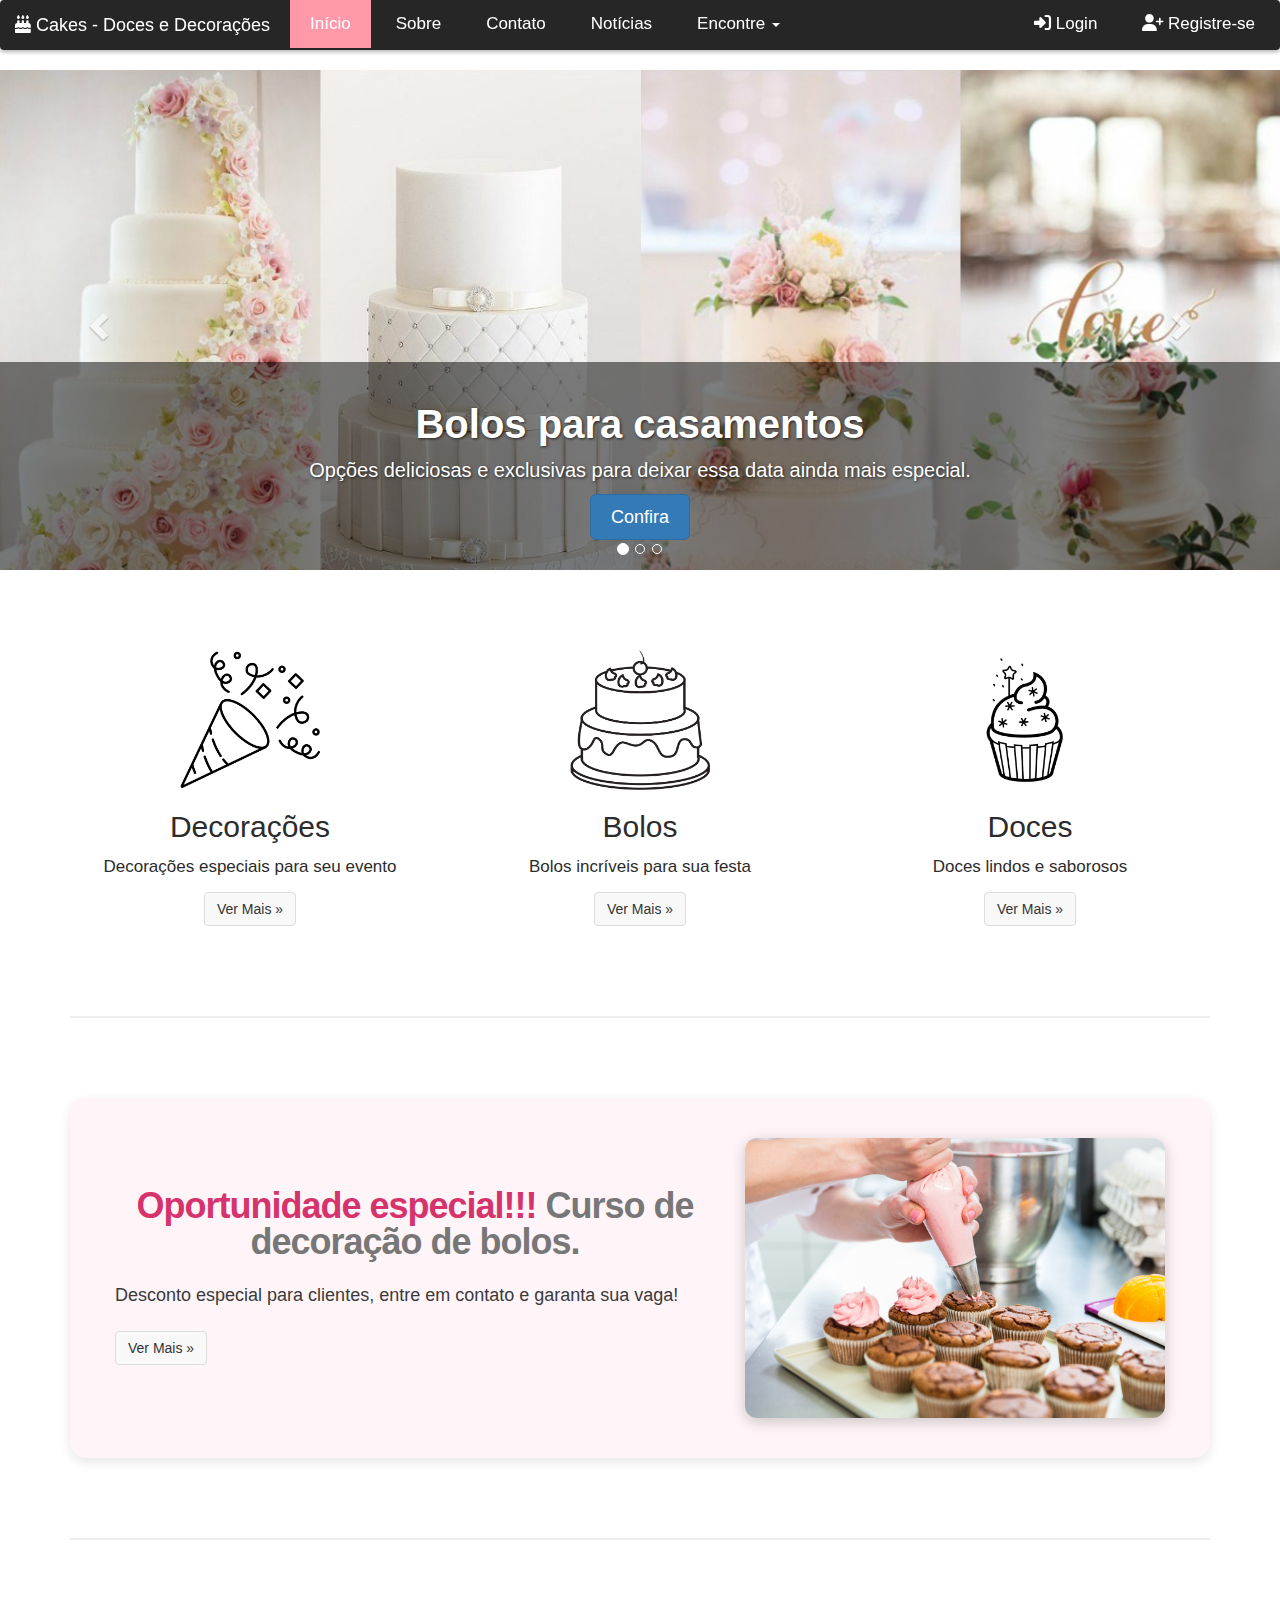
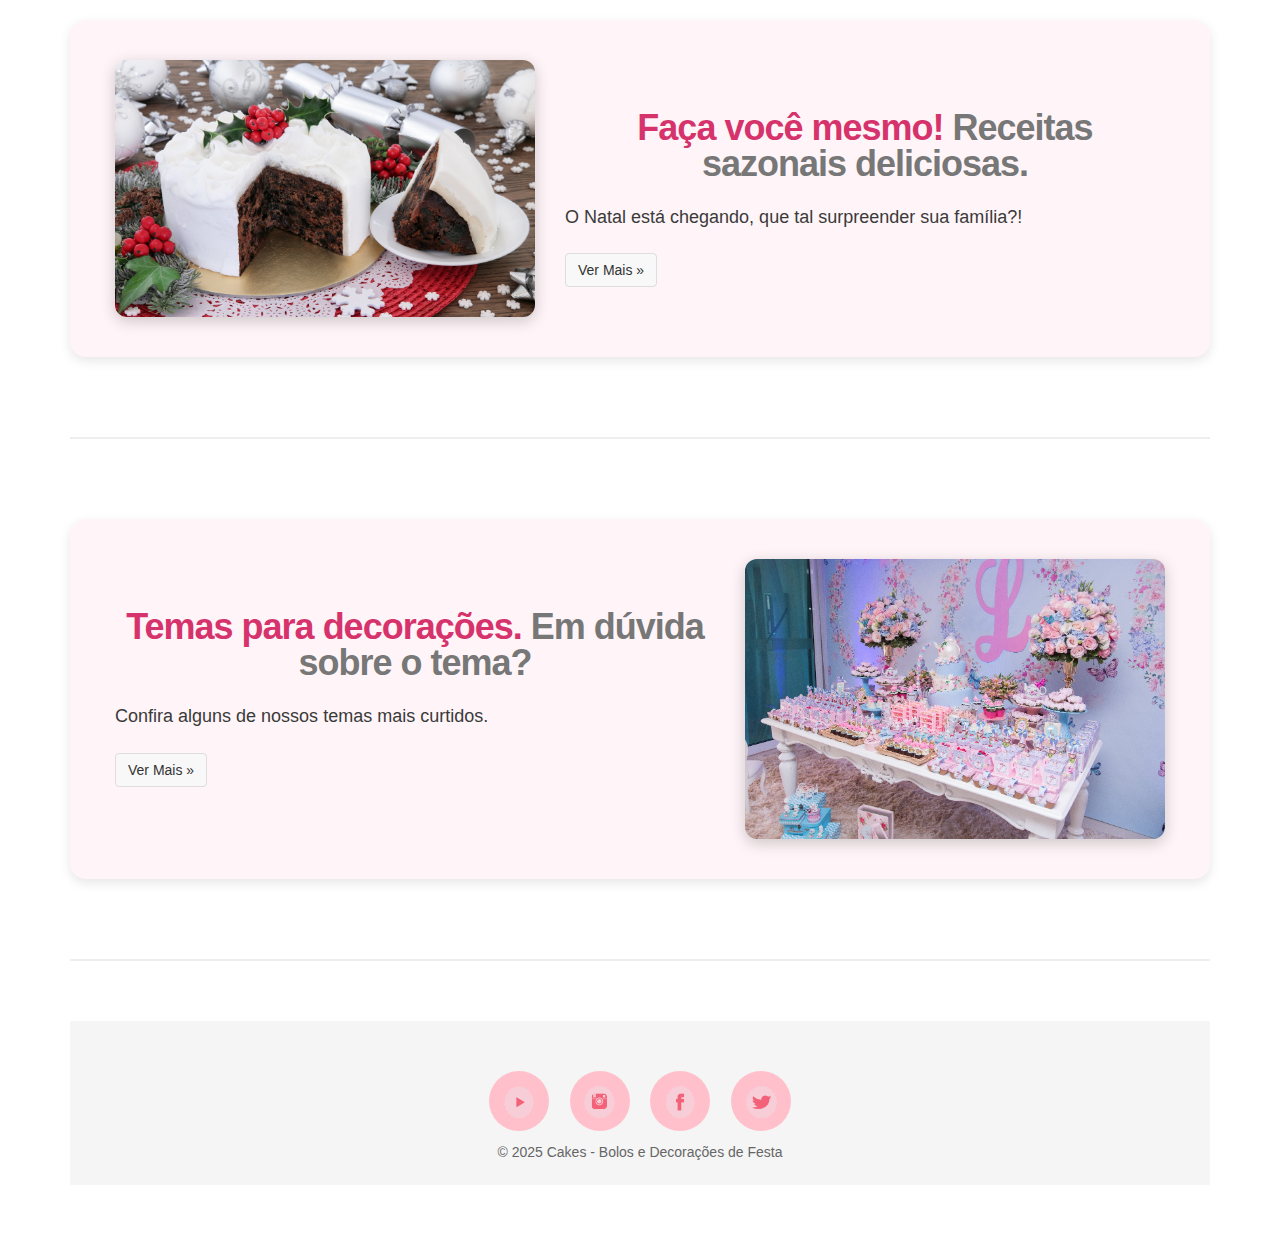
<file: index.html>
<!DOCTYPE html>
<html lang="pt-br">
  <head>
    <meta charset="utf-8" />
    <meta http-equiv="X-UA-Compatible" content="IE=edge" />
    <meta name="viewport" content="width=device-width, initial-scale=1" />
    <title>Cakes</title>
    <link rel="icon" href="./imagens/iconepagina.png" />

    <!-- Bootstrap CSS -->
    <link href="./css/bootstrap.min.css" rel="stylesheet" />
    <link href="./css/carousel.css" rel="stylesheet" />
    <link href="./css/style.css" rel="stylesheet" />

    <!-- Font Awesome para ícones -->
    <link
      rel="stylesheet"
      href="https://cdnjs.cloudflare.com/ajax/libs/font-awesome/6.5.0/css/all.min.css"
    />

  <body class="index-page" class="sem-zoom">
    <div class="navbar-wrapper">
      <div class="container">
        <nav class="navbar navbar-inverse navbar-fixed-top">
          <div class="container">
            <div class="navbar-header">
              <button
                type="button"
                class="navbar-toggle collapsed"
                data-toggle="collapse"
                data-target="#navbar-main"
                aria-expanded="false"
                aria-controls="navbar-main"
              >
                <span class="sr-only">Toggle navigation</span>
                <span class="icon-bar"></span>
                <span class="icon-bar"></span>
                <span class="icon-bar"></span>
              </button>
              <a class="navbar-brand" href="index.html"
                ><i class="fa-solid fa-cake-candles"></i> Cakes - Doces e
                Decorações</a
              >
            </div>
            <div id="navbar-main" class="collapse navbar-collapse">
              <ul class="nav navbar-nav">
                <li class="active"><a href="index.html">Início</a></li>
                <li><a href="sobrenos.html#sobrenos">Sobre</a></li>
                <li><a href="contato.html#contato">Contato</a></li>
                <li><a href="noticias.html#noticias">Notícias</a></li>
                <li class="dropdown">
                  <a
                    href="#"
                    class="dropdown-toggle"
                    data-toggle="dropdown"
                    role="button"
                    aria-haspopup="true"
                    aria-expanded="false"
                    >Encontre <span class="caret"></span
                  ></a>
                  <ul class="dropdown-menu">
                    <li><a href="cursos.html#cursos">Cursos</a></li>
                    <li><a href="receitas.html#receitas">Receitas</a></li>
                    <li><a href="decoracoes.html#decoracoes">Decorações</a></li>
                    <li role="separator" class="divider"></li>
                    <li class="dropdown-header">Portfólio</li>
                    <li><a href="doces.html#doces">Doces</a></li>
                    <li><a href="bolos.html#bolos">Bolos</a></li>
                  </ul>
                </li>
              </ul>
              <ul class="nav navbar-nav navbar-right">
                <li>
                  <a href="login.html"
                    ><i class="fa-solid fa-right-to-bracket"></i> Login</a
                  >
                </li>
                <li>
                  <a href="registrar.html"
                    ><i class="fa-solid fa-user-plus"></i> Registre-se</a
                  >
                </li>
              </ul>
            </div>
          </div>
        </nav>
      </div>
    </div>

     <!-- Carrossel -->

     <div id="myCarousel" class="carousel slide" data-ride="carousel">
      <ol class="carousel-indicators">
        <li data-target="#myCarousel" data-slide-to="0" class="active"></li>
        <li data-target="#myCarousel" data-slide-to="1"></li>
        <li data-target="#myCarousel" data-slide-to="2"></li>
      </ol>
      <div class="carousel-inner" role="listbox">
        <div class="item active">
          <img src="./imagens/banner1.jpg" alt="First slide">
          <div class="container">
            <div class="carousel-caption">
              <h1>Bolos para casamentos</h1>
              <p>Opções deliciosas e exclusivas para deixar essa data ainda mais especial.</p>
              <p><a class="btn btn-lg btn-primary" href="bolos.html" role="button">Confira</a></p>
            </div>
          </div>
        </div>
        <div class="item">
          <img src="./imagens/banner2.jpg" alt="Second slide">
          <div class="container">
            <div class="carousel-caption">
              <h1>Bolos de aniversário</h1>
              <p>Lindos e deliciosos bolos para festas de aniversário!</p>
              <p><a class="btn btn-lg btn-primary" href="bolos.html" role="button">Confira</a></p>
            </div>
          </div>
        </div>
        <div class="item">
          <img src="./imagens/banner3.jpg" alt="Third slide">
          <div class="container">
            <div class="carousel-caption">
              <h1>Decorações para festas</h1>
              <p>Somos especialistas em decorações de festas de aniverário, casamento e demais ocasiões.</p>
              <p><a class="btn btn-lg btn-primary" href="decoracoes.html" role="button">Confira</a></p>
            </div>
          </div>
        </div>
      </div>
      <a class="left carousel-control" href="#myCarousel" role="button" data-slide="prev">
        <span class="glyphicon glyphicon-chevron-left" aria-hidden="true"></span>
        <span class="sr-only">Anterior</span>
      </a>
      <a class="right carousel-control" href="#myCarousel" role="button" data-slide="next">
        <span class="glyphicon glyphicon-chevron-right" aria-hidden="true"></span>
        <span class="sr-only">Próximo</span>
      </a>
    </div>
    

<!--Fim Carrossel-->

    <div class="container marketing">
      <div class="row">
        <div class="col-lg-4 text-center">
          <img
            class="img-rounded"
            src="./imagens/icone1.png"
            alt="Decorações"
            width="140"
            height="140"
          />
          <h2>Decorações</h2>
          <p>Decorações especiais para seu evento</p>
          <p>
            <a class="btn btn-default" href="decoracoes.html" role="button"
              >Ver Mais &raquo;</a
            >
          </p>
        </div>
        <div class="col-lg-4 text-center">
          <img
            class="img-rounded"
            src="./imagens/icone2.png"
            alt="Bolos"
            width="140"
            height="140"
          />
          <h2>Bolos</h2>
          <p>Bolos incríveis para sua festa</p>
          <p>
            <a class="btn btn-default" href="bolos.html" role="button"
              >Ver Mais &raquo;</a
            >
          </p>
        </div>
        <div class="col-lg-4 text-center">
          <img
            class="img-rounded"
            src="./imagens/icone3.png"
            alt="Doces"
            width="140"
            height="140"
          />
          <h2>Doces</h2>
          <p>Doces lindos e saborosos</p>
          <p>
            <a class="btn btn-default" href="doces.html" role="button"
              >Ver Mais &raquo;</a
            >
          </p>
        </div>
      </div>

      <hr class="featurette-divider" />

      <div id="cursos" class="row featurette">
        <div class="col-md-7">
          <h2 class="featurette-heading">
            Oportunidade especial!!!
            <span class="text-muted">Curso de decoração de bolos.</span>
          </h2>
          <p class="lead">
            Desconto especial para clientes, entre em contato e garanta sua
            vaga!
          </p>
          <p>
            <a class="btn btn-default" href="cursos.html" role="button"
              >Ver Mais &raquo;</a
            >
          </p>
        </div>
        <div class="col-md-5">
          <img
            src="imagens/curso.jpg"
            class="featurette-image img-responsive center-block"
            alt="Curso de decoração"
          />
        </div>
      </div>

      <hr class="featurette-divider" />

      <div id="receitas" class="row featurette">
        <div class="col-md-7 col-md-push-5">
          <h2 class="featurette-heading">
            Faça você mesmo!
            <span class="text-muted">Receitas sazonais deliciosas.</span>
          </h2>
          <p class="lead">
            O Natal está chegando, que tal surpreender sua família?!
          </p>
          <p>
            <a class="btn btn-default" href="receitas.html" role="button"
              >Ver Mais &raquo;</a
            >
          </p>
        </div>
        <div class="col-md-5 col-md-pull-7">
          <img
            src="imagens/receitas1.jpg"
            class="featurette-image img-responsive center-block"
            alt="Receitas"
          />
        </div>
      </div>

      <hr class="featurette-divider" />

      <div id="decoracoes" class="row featurette">
        <div class="col-md-7">
          <h2 class="featurette-heading">
            Temas para decorações.
            <span class="text-muted">Em dúvida sobre o tema?</span>
          </h2>
          <p class="lead">Confira alguns de nossos temas mais curtidos.</p>
          <p>
            <a class="btn btn-default" href="decoracoes.html" role="button"
              >Ver Mais &raquo;</a
            >
          </p>
        </div>
        <div class="col-md-5">
          <img
            src="imagens/temas2.jpeg"
            class="featurette-image img-responsive center-block"
            alt="Temas de festa"
          />
        </div>
      </div>

      <hr class="featurette-divider" />

      <footer>
        <div class="footer-links">
          <a href="https://youtube.com" target="_blank"
            ><img src="imagens/youtube.png" alt="YouTube"
          /></a>
          <a href="https://instagram.com" target="_blank"
            ><img src="imagens/instagram.png" alt="Instagram"
          /></a>
          <a href="https://facebook.com" target="_blank"
            ><img src="imagens/facebook.png" alt="Facebook"
          /></a>
          <a href="https://twitter.com" target="_blank"
            ><img src="imagens/twitter.png" alt="Twitter"
          /></a>
        </div>
        <div class="footer-copy">
          © 2025 Cakes - Bolos e Decorações de Festa
        </div>
      </footer>
    </div>

    <!-- Scripts -->
    <script src="./js/jquery-3.2.1.min.js"></script>
    <script src="./js/bootstrap.min.js"></script>
    <script src="./js/script.js"></script>
  </body>
</html>
</file>
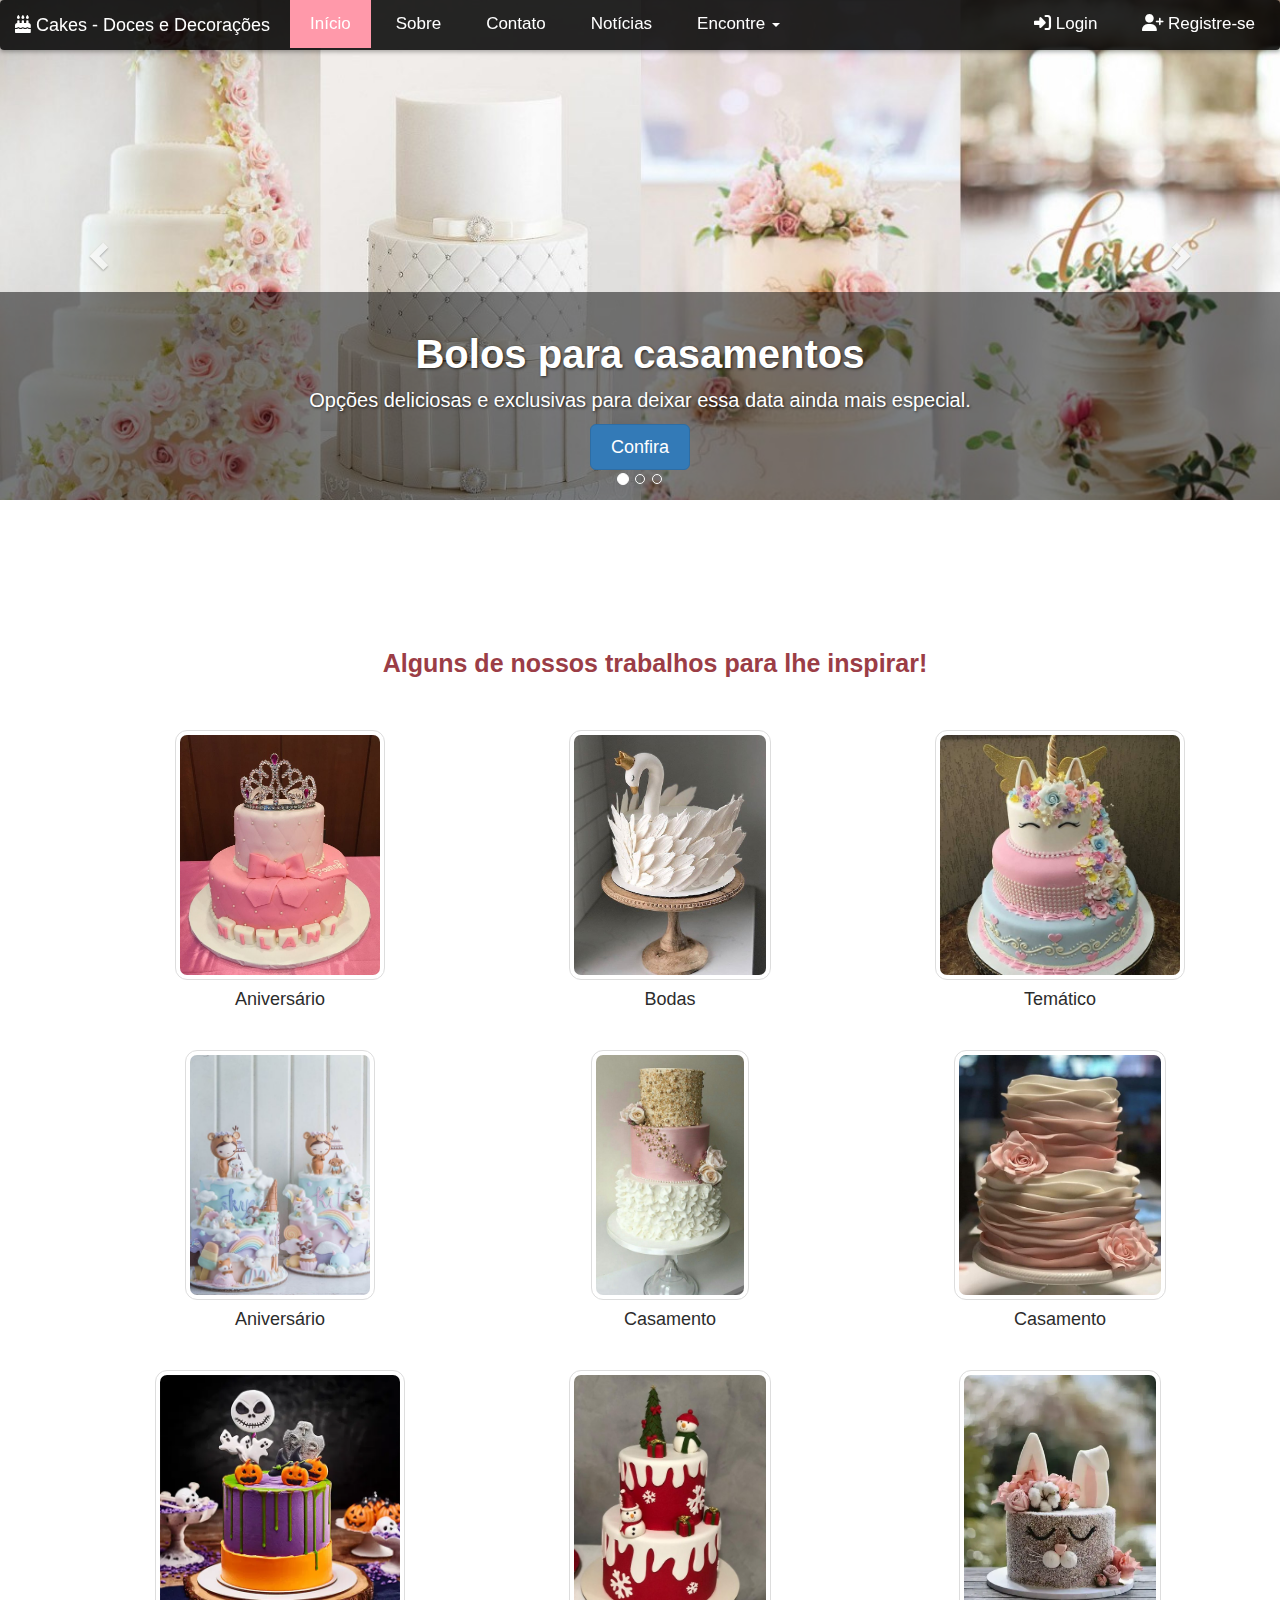
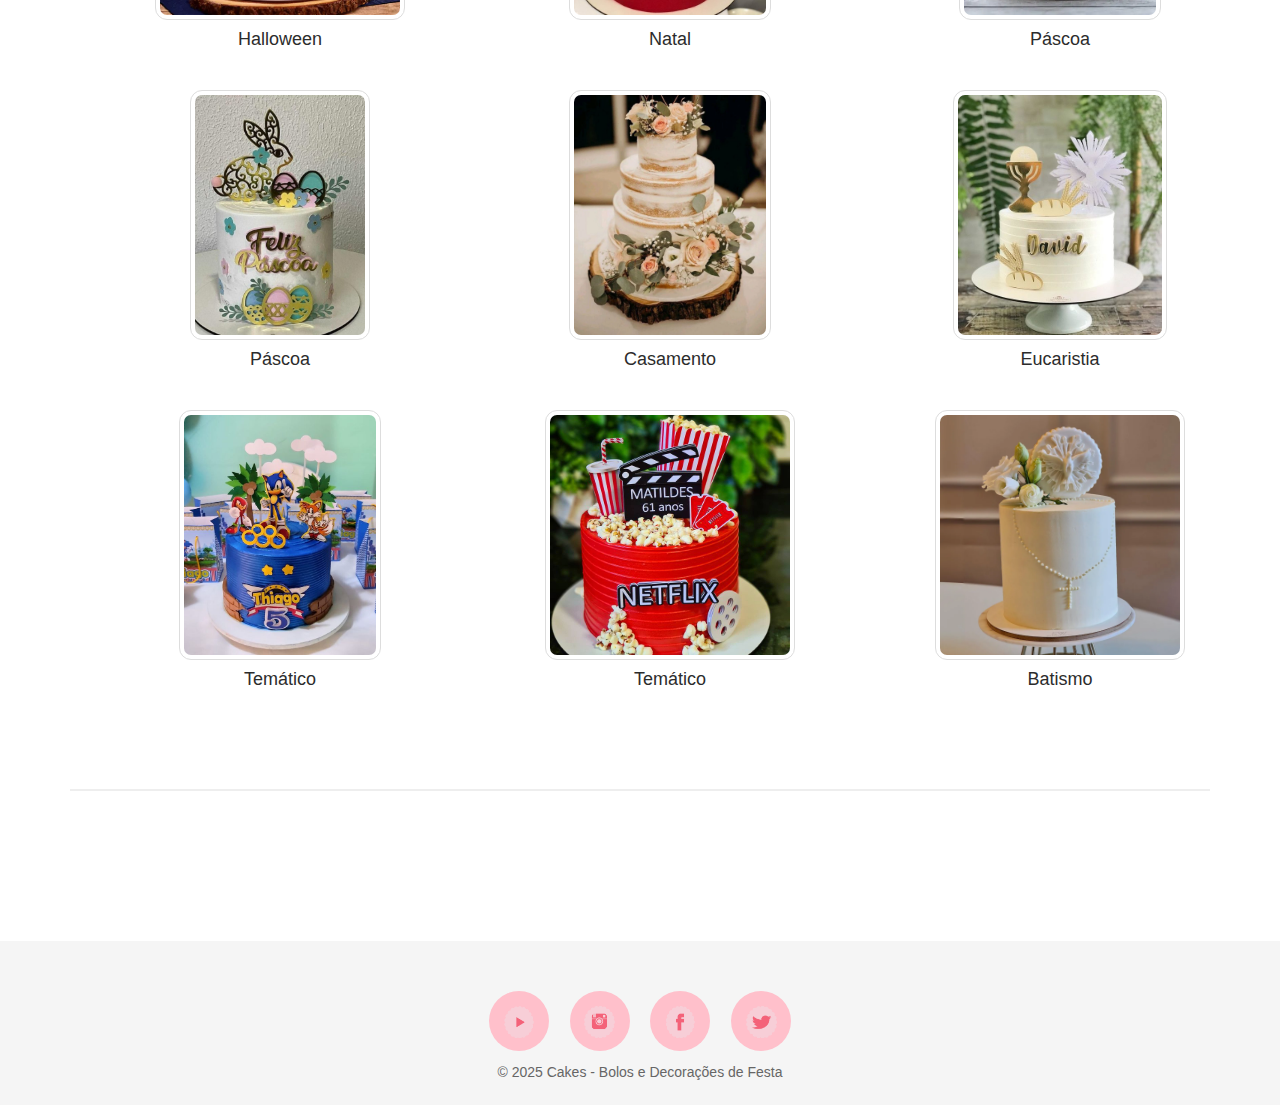
<file: bolos.html>
<!DOCTYPE html>
<html lang="pt-br">
  <head>
    <meta charset="utf-8" />
    <meta http-equiv="X-UA-Compatible" content="IE=edge" />
    <meta name="viewport" content="width=device-width, initial-scale=1" />
    <title>Bolos</title>
    <link rel="icon" href="./imagens/iconepagina.png" />

    <!-- Bootstrap CSS -->
    <link href="./css/bootstrap.min.css" rel="stylesheet" />
    <link href="./css/carousel.css" rel="stylesheet" />
    <link href="./css/style.css" rel="stylesheet" />

    <!-- Font Awesome para ícones -->
    <link
      rel="stylesheet"
      href="https://cdnjs.cloudflare.com/ajax/libs/font-awesome/6.5.0/css/all.min.css"
    />
  </head>

  <body class="bolos-page">
    <div class="navbar-wrapper">
      <div class="container">
        <nav class="navbar navbar-inverse navbar-fixed-top">
          <div class="container">
            <div class="navbar-header">
              <button
                type="button"
                class="navbar-toggle collapsed"
                data-toggle="collapse"
                data-target="#navbar-main"
                aria-expanded="false"
                aria-controls="navbar-main"
              >
                <span class="sr-only">Toggle navigation</span>
                <span class="icon-bar"></span>
                <span class="icon-bar"></span>
                <span class="icon-bar"></span>
              </button>
              <a class="navbar-brand" href="index.html"
                ><i class="fa-solid fa-cake-candles"></i> Cakes - Doces e
                Decorações</a
              >
            </div>
            <div id="navbar-main" class="collapse navbar-collapse">
              <ul class="nav navbar-nav">
                <li class="active"><a href="index.html">Início</a></li>
                <li><a href="sobrenos.html#sobrenos">Sobre</a></li>
                <li><a href="contato.html#contato">Contato</a></li>
                <li><a href="noticias.html#noticias">Notícias</a></li>
                <li class="dropdown">
                  <a
                    href="#"
                    class="dropdown-toggle"
                    data-toggle="dropdown"
                    role="button"
                    aria-haspopup="true"
                    aria-expanded="false"
                    >Encontre <span class="caret"></span
                  ></a>
                  <ul class="dropdown-menu">
                    <li><a href="cursos.html#cursos">Cursos</a></li>
                    <li><a href="receitas.html#receitas">Receitas</a></li>
                    <li><a href="decoracoes.html#decoracoes">Decorações</a></li>
                    <li role="separator" class="divider"></li>
                    <li class="dropdown-header">Portfólio</li>
                    <li><a href="doces.html#doces">Doces</a></li>
                    <li><a href="bolos.html#bolos">Bolos</a></li>
                  </ul>
                </li>
              </ul>
              <ul class="nav navbar-nav navbar-right">
                <li>
                  <a href="login.html"
                    ><i class="fa-solid fa-right-to-bracket"></i> Login</a
                  >
                </li>
                <li>
                  <a href="login.html"
                    ><i class="fa-solid fa-user-plus"></i> Registre-se</a
                  >
                </li>
              </ul>
            </div>
          </div>
        </nav>
      </div>
    </div>

    <!-- Carousel -->
    <div id="myCarousel" class="carousel slide" data-ride="carousel">
      <ol class="carousel-indicators">
        <li data-target="#myCarousel" data-slide-to="0" class="active"></li>
        <li data-target="#myCarousel" data-slide-to="1"></li>
        <li data-target="#myCarousel" data-slide-to="2"></li>
      </ol>
      <div class="carousel-inner" role="listbox">
        <div class="item active">
          <img
            class="first-slide"
            src="./imagens/banner1.jpg"
            alt="Bolos para Casamentos"
          />
          <div class="container">
            <div class="carousel-caption">
              <h1>Bolos para casamentos</h1>
              <p>
                Opções deliciosas e exclusivas para deixar essa data ainda mais
                especial.
              </p>
              <p>
                <a
                  class="btn btn-lg btn-primary"
                  href="bolos.html"
                  role="button"
                  >Confira</a
                >
              </p>
            </div>
          </div>
        </div>
        <div class="item">
          <img
            class="second-slide"
            src="./imagens/banner2.jpg"
            alt="Bolos de Aniversário"
          />
          <div class="container">
            <div class="carousel-caption">
              <h1>Bolos de aniversário</h1>
              <p>Lindos e deliciosos bolos para festas de aniversário!</p>
              <p>
                <a
                  class="btn btn-lg btn-primary"
                  href="bolos.html"
                  role="button"
                  >Confira</a
                >
              </p>
            </div>
          </div>
        </div>
        <div class="item">
          <img
            class="third-slide"
            src="./imagens/banner3.jpg"
            alt="Decorações para festas"
          />
          <div class="container">
            <div class="carousel-caption">
              <h1>Decorações para festas</h1>
              <p>
                Somos especialistas em decorações de festas de aniversário,
                casamento e demais ocasiões.
              </p>
              <p>
                <a
                  class="btn btn-lg btn-primary"
                  href="decoracoes.html"
                  role="button"
                  >Confira</a
                >
              </p>
            </div>
          </div>
        </div>
      </div>

      <a
        class="left carousel-control"
        href="#myCarousel"
        role="button"
        data-slide="prev"
      >
        <span
          class="glyphicon glyphicon-chevron-left"
          aria-hidden="true"
        ></span>
        <span class="sr-only">Previous</span>
      </a>
      <a
        class="right carousel-control"
        href="#myCarousel"
        role="button"
        data-slide="next"
      >
        <span
          class="glyphicon glyphicon-chevron-right"
          aria-hidden="true"
        ></span>
        <span class="sr-only">Next</span>
      </a>
    </div>
    <!-- /.carousel -->

    <div class="container marketing">
      <div id="bolos" class="container" style="margin-top: 50px;">
        
        
        <h2 class="titulo text-center" style="color: #9b3d46; font-size: 2.5rem; font-weight: bold;">
          Alguns de nossos trabalhos para lhe inspirar!
        </h2>
        
        
        
          <br />
          <div class="container">
            <div class="row">
              <div class="col-sm-6 col-md-4 text-center mb-4">
                <img
                  src="imagens/bolos1.jpeg"
                  class="img-responsive img-thumbnail"
                  alt="Bolo de Aniversário"
                />
                <h4>Aniversário</h4>
              </div>
              <div class="col-sm-6 col-md-4 text-center mb-4">
                <img
                  src="imagens/bolos2.jpeg"
                  class="img-responsive img-thumbnail"
                  alt="Bolo de Bodas"
                />
                <h4>Bodas</h4>
              </div>
              <div class="col-sm-6 col-md-4 text-center mb-4">
                <img
                  src="imagens/bolos3.jpeg"
                  class="img-responsive img-thumbnail"
                  alt="Bolo Temático"
                />
                <h4>Temático</h4>
              </div>
              <div class="col-sm-6 col-md-4 text-center mb-4">
                <img
                  src="imagens/bolos4.jpeg"
                  class="img-responsive img-thumbnail"
                  alt="Aniversário 2"
                />
                <h4>Aniversário</h4>
              </div>
              <div class="col-sm-6 col-md-4 text-center mb-4">
                <img
                  src="imagens/bolos5.jpeg"
                  class="img-responsive img-thumbnail"
                  alt="Casamento 1"
                />
                <h4>Casamento</h4>
              </div>
              <div class="col-sm-6 col-md-4 text-center mb-4">
                <img
                  src="imagens/bolos6.jpg"
                  class="img-responsive img-thumbnail"
                  alt="Casamento 2"
                />
                <h4>Casamento</h4>
              </div>
              <div class="col-sm-6 col-md-4 text-center mb-4">
                <img
                  src="imagens/bolos7.jpg"
                  class="img-responsive img-thumbnail"
                  alt="Halloween"
                />
                <h4>Halloween</h4>
              </div>
              <div class="col-sm-6 col-md-4 text-center mb-4">
                <img
                  src="imagens/bolos8.jpg"
                  class="img-responsive img-thumbnail"
                  alt="Natal"
                />
                <h4>Natal</h4>
              </div>
              <div class="col-sm-6 col-md-4 text-center mb-4">
                <img
                  src="imagens/bolos9.jpg"
                  class="img-responsive img-thumbnail"
                  alt="Páscoa 1"
                />
                <h4>Páscoa</h4>
              </div>
              <div class="col-sm-6 col-md-4 text-center mb-4">
                <img
                  src="imagens/bolos10.jpg"
                  class="img-responsive img-thumbnail"
                  alt="Páscoa 2"
                />
                <h4>Páscoa</h4>
              </div>
              <div class="col-sm-6 col-md-4 text-center mb-4">
                <img
                  src="imagens/bolos11.jpg"
                  class="img-responsive img-thumbnail"
                  alt="Casamento 3"
                />
                <h4>Casamento</h4>
              </div>
              <div class="col-sm-6 col-md-4 text-center mb-4">
                <img
                  src="imagens/bolos12.jpg"
                  class="img-responsive img-thumbnail"
                  alt="Eucaristia"
                />
                <h4>Eucaristia</h4>
              </div>
              <div class="col-sm-6 col-md-4 text-center mb-4">
                <img
                  src="imagens/bolos13.jpg"
                  class="img-responsive img-thumbnail"
                  alt="Temático 2"
                />
                <h4>Temático</h4>
              </div>
              <div class="col-sm-6 col-md-4 text-center mb-4">
                <img
                  src="imagens/bolos14.jpg"
                  class="img-responsive img-thumbnail"
                  alt="Temático 3"
                />
                <h4>Temático</h4>
              </div>
              <div class="col-sm-6 col-md-4 text-center mb-4">
                <img
                  src="imagens/bolos15.jpg"
                  class="img-responsive img-thumbnail"
                  alt="Batismo"
                />
                <h4>Batismo</h4>
              </div>
            </div>
          </div>
        </div>
          <hr class="featurette-divider" />
        </div>
      </div>

      <footer>
        <div class="footer-links">
          <a href="https://youtube.com" target="_blank"
            ><img src="imagens/youtube.png" alt="YouTube"
          /></a>
          <a href="https://instagram.com" target="_blank"
            ><img src="imagens/instagram.png" alt="Instagram"
          /></a>
          <a href="https://facebook.com" target="_blank"
            ><img src="imagens/facebook.png" alt="Facebook"
          /></a>
          <a href="https://twitter.com" target="_blank"
            ><img src="imagens/twitter.png" alt="Twitter"
          /></a>
        </div>
        <div class="footer-copy">
          © 2025 Cakes - Bolos e Decorações de Festa
        </div>
      </footer>
    </div>

    <!-- JavaScript -->
    <script src="https://code.jquery.com/jquery-3.2.1.min.js"></script>
    <script src="./js/bootstrap.min.js"></script>
    <script src="./js/script.js"></script>
  </body>
</html>
</file>
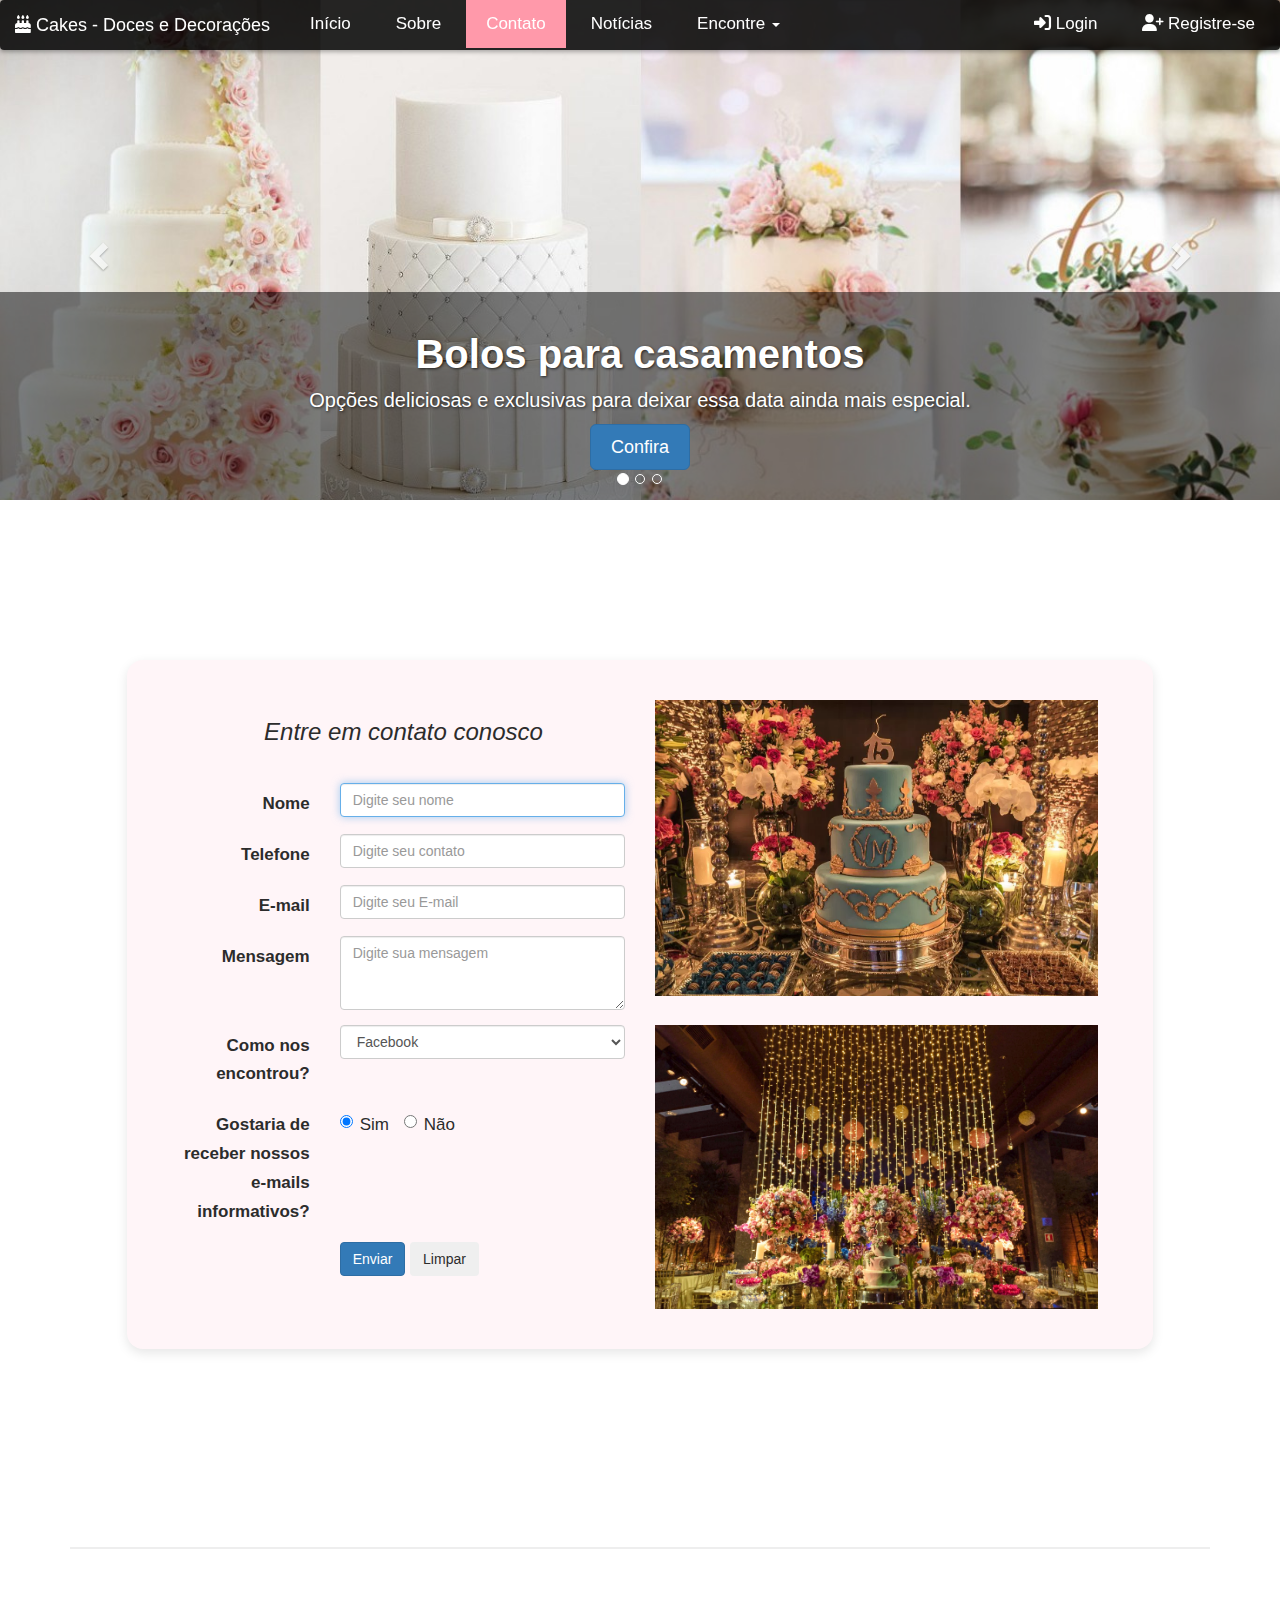
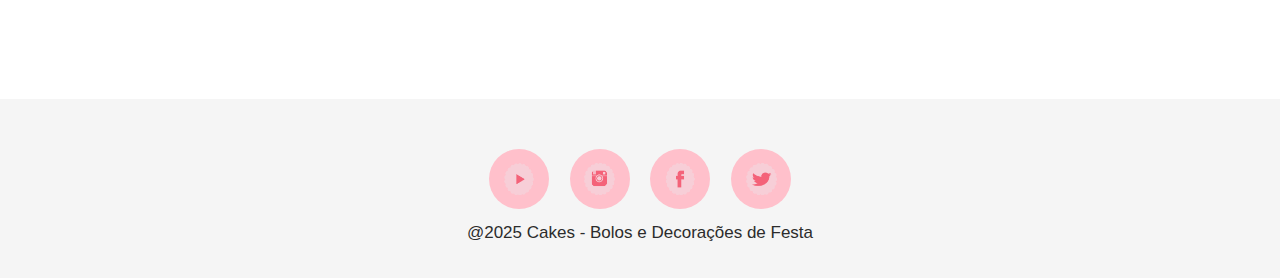
<file: contato.html>
<!DOCTYPE html>
<html lang="pt-br">
  <head>
    <meta charset="utf-8" />
    <meta http-equiv="X-UA-Compatible" content="IE=edge" />
    <meta name="viewport" content="width=device-width, initial-scale=1" />
    <title>Contato</title>
    <link rel="icon" href="./imagens/iconepagina.png" />

    <!-- Bootstrap CSS -->
    <link href="./css/bootstrap.min.css" rel="stylesheet" />
    <link href="./css/carousel.css" rel="stylesheet" />
    <link href="./css/style.css" rel="stylesheet" />

    <!-- Font Awesome para ícones -->
    <link
      rel="stylesheet"
      href="https://cdnjs.cloudflare.com/ajax/libs/font-awesome/6.5.0/css/all.min.css"
    />
  </head>

  <body class="sem-zoom">
    <div class="navbar-wrapper">
      <div class="container">
        <nav class="navbar navbar-inverse navbar-fixed-top">
          <div class="container">
            <div class="navbar-header">
              <button
                type="button"
                class="navbar-toggle collapsed"
                data-toggle="collapse"
                data-target="#navbar-main"
                aria-expanded="false"
                aria-controls="navbar-main"
              >
                <span class="sr-only">Toggle navigation</span>
                <span class="icon-bar"></span>
                <span class="icon-bar"></span>
                <span class="icon-bar"></span>
              </button>
              <a class="navbar-brand" href="index.html"
                ><i class="fa-solid fa-cake-candles"></i> Cakes - Doces e
                Decorações</a
              >
            </div>
            <div id="navbar-main" class="collapse navbar-collapse">
              <ul class="nav navbar-nav">
                <li><a href="index.html">Início</a></li>
                <li><a href="sobrenos.html#sobrenos">Sobre</a></li>
                <li class="active">
                  <a href="contato.html#contato">Contato</a>
                </li>
                <li><a href="noticias.html#noticias">Notícias</a></li>
                <li class="dropdown">
                  <a
                    href="#"
                    class="dropdown-toggle"
                    data-toggle="dropdown"
                    role="button"
                    aria-haspopup="true"
                    aria-expanded="false"
                    >Encontre <span class="caret"></span
                  ></a>
                  <ul class="dropdown-menu">
                    <li><a href="cursos.html#cursos">Cursos</a></li>
                    <li><a href="receitas.html#receitas">Receitas</a></li>
                    <li><a href="decoracoes.html#decoracoes">Decorações</a></li>
                    <li role="separator" class="divider"></li>
                    <li class="dropdown-header">Portfólio</li>
                    <li><a href="doces.html#doces">Doces</a></li>
                    <li><a href="bolos.html#bolos">Bolos</a></li>
                  </ul>
                </li>
              </ul>
              <ul class="nav navbar-nav navbar-right">
                <li>
                  <a href="login.html"
                    ><i class="fa-solid fa-right-to-bracket"></i> Login</a
                  >
                </li>
                <li>
                  <a href="login.html"
                    ><i class="fa-solid fa-user-plus"></i> Registre-se</a
                  >
                </li>
              </ul>
            </div>
          </div>
        </nav>
      </div>
    </div>

    <!-- Carousel -->
    <div id="myCarousel" class="carousel slide" data-ride="carousel">
      <ol class="carousel-indicators">
        <li data-target="#myCarousel" data-slide-to="0" class="active"></li>
        <li data-target="#myCarousel" data-slide-to="1"></li>
        <li data-target="#myCarousel" data-slide-to="2"></li>
      </ol>
      <div class="carousel-inner" role="listbox">
        <div class="item active">
          <img
            class="first-slide"
            src="./imagens/banner1.jpg"
            alt="First slide"
          />
          <div class="container">
            <div class="carousel-caption">
              <h1>Bolos para casamentos</h1>
              <p>
                Opções deliciosas e exclusivas para deixar essa data ainda mais
                especial.
              </p>
              <p>
                <a
                  class="btn btn-lg btn-primary"
                  href="bolos.html"
                  role="button"
                  >Confira</a
                >
              </p>
            </div>
          </div>
        </div>
        <div class="item">
          <img
            class="second-slide"
            src="./imagens/banner2.jpg"
            alt="Second slide"
          />
          <div class="container">
            <div class="carousel-caption">
              <h1>Bolos de aniversário</h1>
              <p>Lindos e deliciosos bolos para festas de aniversário!</p>
              <p>
                <a
                  class="btn btn-lg btn-primary"
                  href="bolos.html"
                  role="button"
                  >Confira</a
                >
              </p>
            </div>
          </div>
        </div>
        <div class="item">
          <img
            class="third-slide"
            src="./imagens/banner3.jpg"
            alt="Third slide"
          />
          <div class="container">
            <div class="carousel-caption">
              <h1>Decorações para festas</h1>
              <p>
                Somos especialistas em decorações de festas de aniverário,
                casamento e demais ocasiões.
              </p>
              <p>
                <a
                  class="btn btn-lg btn-primary"
                  href="decoracoes.html"
                  role="button"
                  >Confira</a
                >
              </p>
            </div>
          </div>
        </div>
      </div>

      <a
        class="left carousel-control"
        href="#myCarousel"
        role="button"
        data-slide="prev"
      >
        <span
          class="glyphicon glyphicon-chevron-left"
          aria-hidden="true"
        ></span>
        <span class="sr-only">Previous</span>
      </a>
      <a
        class="right carousel-control"
        href="#myCarousel"
        role="button"
        data-slide="next"
      >
        <span
          class="glyphicon glyphicon-chevron-right"
          aria-hidden="true"
        ></span>
        <span class="sr-only">Next</span>
      </a>
    </div>
    <!-- /.carousel -->

    <!-- Contato -->
    <div class="container marketing">
      <div id="contato" class="row featurette">
        <div class="col-md-6">
          <h3 class="featurette-head">Entre em contato conosco</h3>
          <br />
          <form class="form-horizontal" id="form-contato">
            <div class="form-group">
              <label for="nome" class="col-sm-4 control-label">Nome</label>
              <div class="col-sm-8">
                <input
                  type="text"
                  class="form-control"
                  id="nome"
                  placeholder="Digite seu nome"
                  autofocus
                  required
                />
              </div>
            </div>
            <div class="form-group">
              <label for="telefone" class="col-sm-4 control-label"
                >Telefone</label
              >
              <div class="col-sm-8">
                <input
                  type="text"
                  class="form-control"
                  id="telefone"
                  placeholder="Digite seu contato"
                  required
                />
              </div>
            </div>
            <div class="form-group">
              <label for="email" class="col-sm-4 control-label">E-mail</label>
              <div class="col-sm-8">
                <input
                  type="email"
                  class="form-control"
                  id="email"
                  placeholder="Digite seu E-mail"
                  required
                />
              </div>
            </div>
            <div class="form-group">
              <label for="mensagem" class="col-sm-4 control-label"
                >Mensagem</label
              >
              <div class="col-sm-8">
                <textarea
                  rows="3"
                  class="form-control"
                  id="mensagem"
                  placeholder="Digite sua mensagem"
                  required
                ></textarea>
              </div>
            </div>
            <div class="form-group">
              <label class="col-sm-4 control-label">Como nos encontrou?</label>
              <div class="col-sm-8">
                <select class="form-control">
                  <option>Facebook</option>
                  <option>Instagram</option>
                  <option>Google</option>
                  <option>Jornal</option>
                  <option>Amigos</option>
                </select>
              </div>
            </div>
            <div class="form-group">
              <label class="col-sm-4 control-label"
                >Gostaria de receber nossos e-mails informativos?</label
              >
              <div class="col-sm-8">
                <label class="radio-inline">
                  <input
                    type="radio"
                    name="inlineRadioOptions"
                    id="inlineRadio1"
                    value="sim"
                    checked
                  />
                  Sim
                </label>
                <label class="radio-inline">
                  <input
                    type="radio"
                    name="inlineRadioOptions"
                    id="inlineRadio2"
                    value="nao"
                  />
                  Não
                </label>
              </div>
            </div>
            <div class="form-group">
              <div class="col-sm-offset-4 col-sm-8">
                <button type="submit" class="btn btn-primary">Enviar</button>
                <button type="reset" class="btn btn-secondary">Limpar</button>
              </div>
            </div>
          </form>
        </div>
        <div class="col-md-6">
          <img
            src="imagens/contato1.jpg"
            class="featurette-image img-responsive center-block"
            alt="Contato 1"
          />
          <br />
          <img
            src="imagens/contato2.jpg"
            class="featurette-image img-responsive center-block"
            alt="Contato 2"
          />
        </div>
      </div>
      <br /><br />
      <hr class="featurette-divider" />
    </div>

    <!-- FOOTER -->
    <footer>
      <div class="footer-links">
        <a href="https://www.youtube.com/" target="_blank" title="Assista"
          ><img class="logofooter" src="imagens/youtube.png"
        /></a>
        <a href="http://instagram.com/" target="_blank" title="Compartilhe"
          ><img class="logofooter" src="imagens/instagram.png"
        /></a>
        <a href="https://www.facebook.com/" target="_blank" title="Compartilhe"
          ><img class="logofooter" src="imagens/facebook.png"
        /></a>
        <a href="https://www.twitter.com/" target="_blank" title="Comente"
          ><img class="logofooter" src="imagens/twitter.png"
        /></a>
      </div>
      <p class="text-center">@2025 Cakes - Bolos e Decorações de Festa</p>
    </footer>

    <!-- Scripts -->
    <script src="https://code.jquery.com/jquery-3.6.0.min.js"></script>
    <script src="./js/bootstrap.min.js"></script>
    <script>
      // Exemplo de confirmação no envio do formulário
      document.getElementById("form-contato").onsubmit = function (event) {
        event.preventDefault();
        alert(
          "Cadastro realizado com sucesso!\nEntraremos em contato em breve!"
        );
        document.getElementById("form-contato").reset(); // Limpa o formulário após envio
      };
    </script>
  </body>
</html>
</file>
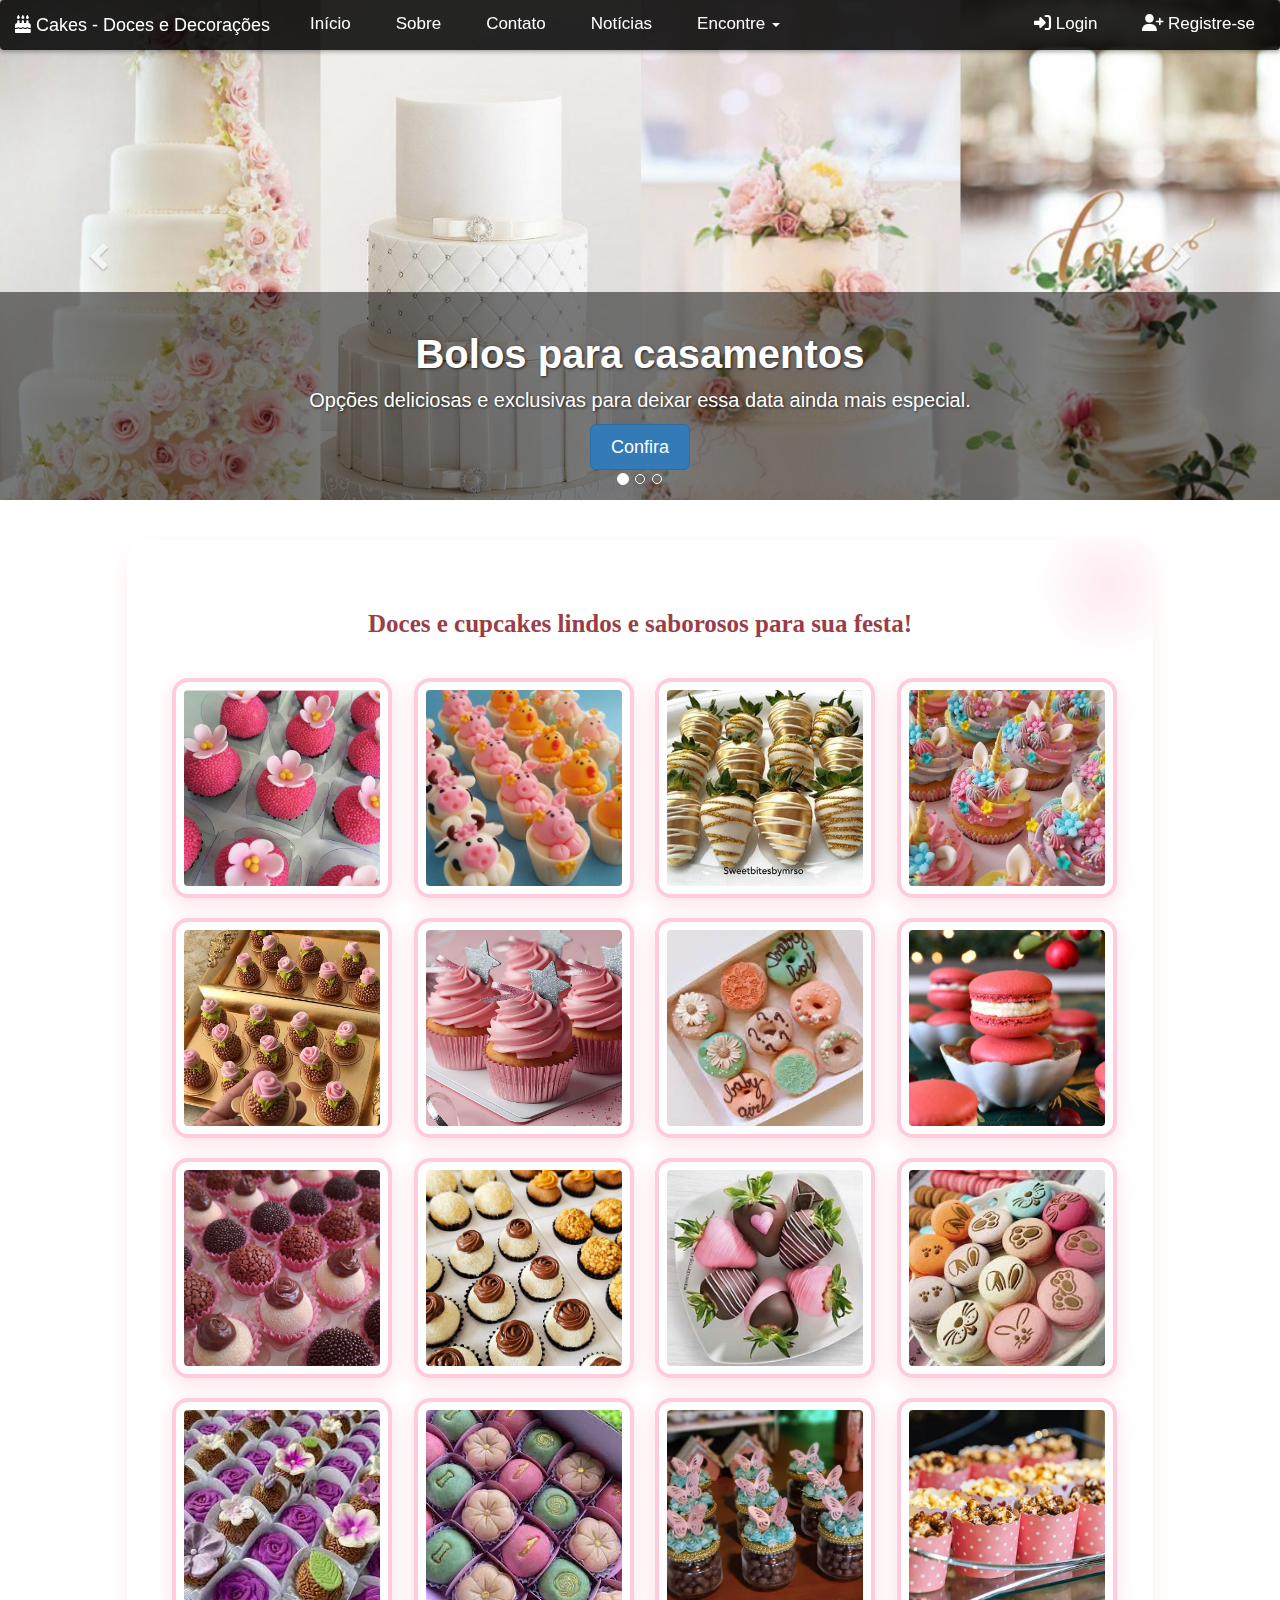
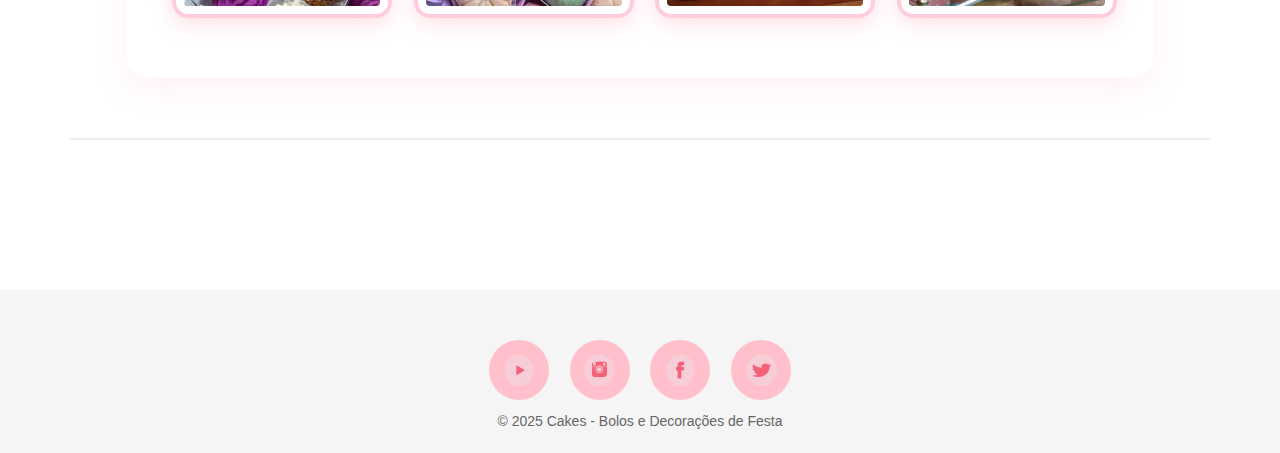
<file: doces.html>
<!DOCTYPE html>
<html lang="pt-br">
  <head>
    <meta charset="utf-8" />
    <meta http-equiv="X-UA-Compatible" content="IE=edge" />
    <meta name="viewport" content="width=device-width, initial-scale=1" />
    <title>Doces</title>
    <link rel="icon" href="./imagens/iconepagina.png" />

    <!-- Bootstrap CSS -->
    <link href="./css/bootstrap.min.css" rel="stylesheet" />
    <link href="./css/carousel.css" rel="stylesheet" />
    <link href="./css/style.css" rel="stylesheet" />
  </head>

  <!-- Font Awesome para ícones -->
  <link
    rel="stylesheet"
    href="https://cdnjs.cloudflare.com/ajax/libs/font-awesome/6.5.0/css/all.min.css"
  />

  <body class="doces-page">
    <div class="navbar-wrapper">
      <div class="container">
        <nav class="navbar navbar-inverse navbar-fixed-top">
          <div class="container">
            <div class="navbar-header">
              <button
                type="button"
                class="navbar-toggle collapsed"
                data-toggle="collapse"
                data-target="#navbar-main"
                aria-expanded="false"
                aria-controls="navbar-main"
              >
                <span class="sr-only">Toggle navigation</span>
                <span class="icon-bar"></span>
                <span class="icon-bar"></span>
                <span class="icon-bar"></span>
              </button>
              <a class="navbar-brand" href="index.html"
                ><i class="fa-solid fa-cake-candles"></i> Cakes - Doces e
                Decorações</a
              >
            </div>
            <div id="navbar-main" class="collapse navbar-collapse">
              <ul class="nav navbar-nav">
                <li><a href="index.html">Início</a></li>
                <li><a href="sobrenos.html#sobrenos">Sobre</a></li>
                <li><a href="contato.html#contato">Contato</a></li>
                <li><a href="noticias.html#noticias">Notícias</a></li>
                <li class="dropdown">
                  <a
                    href="#"
                    class="dropdown-toggle"
                    data-toggle="dropdown"
                    role="button"
                    aria-haspopup="true"
                    aria-expanded="false"
                    >Encontre <span class="caret"></span
                  ></a>
                  <ul class="dropdown-menu">
                    <li><a href="cursos.html#cursos">Cursos</a></li>
                    <li><a href="receitas.html#receitas">Receitas</a></li>
                    <li><a href="decoracoes.html#decoracoes">Decorações</a></li>
                    <li role="separator" class="divider"></li>
                    <li class="dropdown-header">Portfólio</li>
                    <li><a href="doces.html#doces">Doces</a></li>
                    <li><a href="bolos.html#bolos">Bolos</a></li>
                  </ul>
                </li>
              </ul>
              <ul class="nav navbar-nav navbar-right">
                <li>
                  <a href="login.html"
                    ><i class="fa-solid fa-right-to-bracket"></i> Login</a
                  >
                </li>
                <li>
                  <a href="login.html"
                    ><i class="fa-solid fa-user-plus"></i> Registre-se</a
                  >
                </li>
              </ul>
            </div>
          </div>
        </nav>
      </div>
    </div>

    <!-- Carousel -->
    <div id="myCarousel" class="carousel slide" data-ride="carousel">
      <ol class="carousel-indicators">
        <li data-target="#myCarousel" data-slide-to="0" class="active"></li>
        <li data-target="#myCarousel" data-slide-to="1"></li>
        <li data-target="#myCarousel" data-slide-to="2"></li>
      </ol>
      <div class="carousel-inner" role="listbox">
        <div class="item active">
          <img
            class="first-slide"
            src="./imagens/banner1.jpg"
            alt="Bolos para casamentos"
          />
          <div class="container">
            <div class="carousel-caption">
              <h1>Bolos para casamentos</h1>
              <p>
                Opções deliciosas e exclusivas para deixar essa data ainda mais
                especial.
              </p>
              <p>
                <a
                  class="btn btn-lg btn-primary"
                  href="bolos.html"
                  role="button"
                  >Confira</a
                >
              </p>
            </div>
          </div>
        </div>
        <div class="item">
          <img
            class="second-slide"
            src="./imagens/banner2.jpg"
            alt="Bolos de aniversário"
          />
          <div class="container">
            <div class="carousel-caption">
              <h1>Bolos de aniversário</h1>
              <p>Lindos e deliciosos bolos para festas de aniversário!</p>
              <p>
                <a
                  class="btn btn-lg btn-primary"
                  href="bolos.html"
                  role="button"
                  >Confira</a
                >
              </p>
            </div>
          </div>
        </div>
        <div class="item">
          <img
            class="third-slide"
            src="./imagens/banner3.jpg"
            alt="Decorações para festas"
          />
          <div class="container">
            <div class="carousel-caption">
              <h1>Decorações para festas</h1>
              <p>
                Somos especialistas em decorações de festas de aniversário,
                casamento e demais ocasiões.
              </p>
              <p>
                <a
                  class="btn btn-lg btn-primary"
                  href="decoracoes.html"
                  role="button"
                  >Confira</a
                >
              </p>
            </div>
          </div>
        </div>
      </div>
      <a
        class="left carousel-control"
        href="#myCarousel"
        role="button"
        data-slide="prev"
      >
        <span
          class="glyphicon glyphicon-chevron-left"
          aria-hidden="true"
        ></span>
        <span class="sr-only">Previous</span>
      </a>
      <a
        class="right carousel-control"
        href="#myCarousel"
        role="button"
        data-slide="next"
      >
        <span
          class="glyphicon glyphicon-chevron-right"
          aria-hidden="true"
        ></span>
        <span class="sr-only">Next</span>
      </a>
    </div>

    <!-- Marketing messaging and featurettes -->
    <div class="container marketing">
      <div id="doces" class="row featurette">
        <div class="col-md-12">
          <h2
            class="titulo text-center"
            style="color: #9b3d46; font-size: 2.5rem; font-weight: bold"
          >
            Doces e cupcakes lindos e saborosos para sua festa!
          </h2>

          <div class="row">
            <div class="col-md-3 col-sm-6">
              <img
                class="img-fluid"
                src="imagens/doces (1).jpeg"
                alt="Doces e cupcakes"
              />
            </div>
            <div class="col-md-3 col-sm-6">
              <img
                class="img-fluid"
                src="imagens/doces (2).jpeg"
                alt="Doces de chocolate"
              />
            </div>
            <div class="col-md-3 col-sm-6">
              <img
                class="img-fluid"
                src="imagens/doces (3).jpeg"
                alt="Doces sortidos"
              />
            </div>
            <div class="col-md-3 col-sm-6">
              <img
                class="img-fluid"
                src="imagens/doces (4).jpeg"
                alt="Cupcakes decorados"
              />
            </div>
          </div>
          <div class="row">
            <div class="col-md-3 col-sm-6">
              <img
                class="img-fluid"
                src="imagens/doces (5).jpeg"
                alt="Doces coloridos"
              />
            </div>
            <div class="col-md-3 col-sm-6">
              <img
                class="img-fluid"
                src="imagens/doces (6).jpeg"
                alt="Doces para casamento"
              />
            </div>
            <div class="col-md-3 col-sm-6">
              <img
                class="img-fluid"
                src="imagens/doces (7).jpg"
                alt="Doces de festa"
              />
            </div>
            <div class="col-md-3 col-sm-6">
              <img
                class="img-fluid"
                src="imagens/doces (8).jpg"
                alt="Doces finos"
              />
            </div>
          </div>
          <div class="row">
            <div class="col-md-3 col-sm-6">
              <img
                class="img-fluid"
                src="imagens/doces (9).jpg"
                alt="Bolos e doces"
              />
            </div>
            <div class="col-md-3 col-sm-6">
              <img
                class="img-fluid"
                src="imagens/doces (10).jpg"
                alt="Cupcakes gourmet"
              />
            </div>
            <div class="col-md-3 col-sm-6">
              <img
                class="img-fluid"
                src="imagens/doces (11).jpg"
                alt="Doces decorados"
              />
            </div>
            <div class="col-md-3 col-sm-6">
              <img
                class="img-fluid"
                src="imagens/doces (12).jpg"
                alt="Doces para eventos"
              />
            </div>
          </div>
          <div class="row">
            <div class="col-md-3 col-sm-6">
              <img
                class="img-fluid"
                src="imagens/doces (13).jpg"
                alt="Doces tradicionais"
              />
            </div>
            <div class="col-md-3 col-sm-6">
              <img
                class="img-fluid"
                src="imagens/doces (14).jpg"
                alt="Doces finos para festas"
              />
            </div>
            <div class="col-md-3 col-sm-6">
              <img
                class="img-fluid"
                src="imagens/doces (15).jpg"
                alt="Bolos e doces"
              />
            </div>
            <div class="col-md-3 col-sm-6">
              <img
                class="img-fluid"
                src="imagens/doces (16).jpg"
                alt="Doces gourmet"
              />
            </div>
          </div>
        </div>
      </div>

      <hr class="featurette-divider" />
    </div>

    <!-- Rodapé -->
    <footer>
      <div class="footer-links">
        <a href="https://youtube.com" target="_blank"
          ><img src="imagens/youtube.png" alt="YouTube"
        /></a>
        <a href="https://instagram.com" target="_blank"
          ><img src="imagens/instagram.png" alt="Instagram"
        /></a>
        <a href="https://facebook.com" target="_blank"
          ><img src="imagens/facebook.png" alt="Facebook"
        /></a>
        <a href="https://twitter.com" target="_blank"
          ><img src="imagens/twitter.png" alt="Twitter"
        /></a>
      </div>
      <div class="footer-copy">© 2025 Cakes - Bolos e Decorações de Festa</div>
    </footer>

    <!-- Scripts -->
    <script src="./js/jquery-3.2.1.min.js"></script>
    <script src="./js/bootstrap.min.js"></script>
    <script src="./js/script.js"></script>
  </body>
</html>
</file>
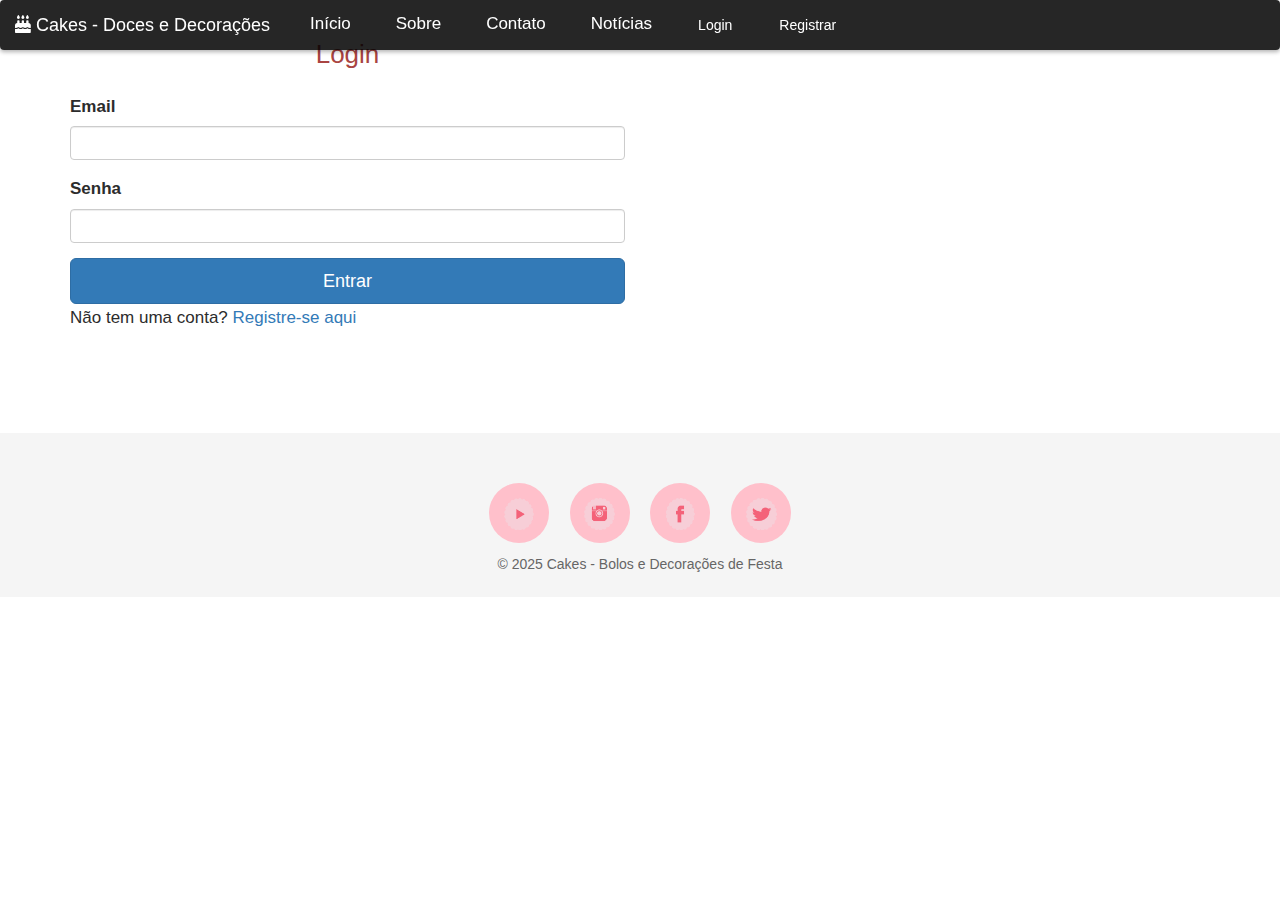
<file: login.html>
<!DOCTYPE html>
<html lang="pt-br">
  <head>
    <meta charset="utf-8" />
    <meta http-equiv="X-UA-Compatible" content="IE=edge" />
    <meta name="viewport" content="width=device-width, initial-scale=1" />
    <title>Login - Cakes</title>
    <link rel="icon" href="./imagens/iconepagina.png" />

    <!-- Bootstrap CSS -->
    <link href="./css/bootstrap.min.css" rel="stylesheet" />
    <link href="./css/carousel.css" rel="stylesheet" />
    <link href="./css/style.css" rel="stylesheet" />

    <!-- Font Awesome para ícones -->
    <link
      rel="stylesheet"
      href="https://cdnjs.cloudflare.com/ajax/libs/font-awesome/6.5.0/css/all.min.css"
    />
  </head>
  <body class="index-page sem-zoom">
    <!-- Navbar -->
    <div class="navbar-wrapper">
      <div class="container">
        <nav class="navbar navbar-inverse navbar-fixed-top">
          <div class="container">
            <div class="navbar-header">
              <button
                type="button"
                class="navbar-toggle collapsed"
                data-toggle="collapse"
                data-target="#navbar-main"
                aria-expanded="false"
                aria-controls="navbar-main"
              >
                <span class="sr-only">Toggle navigation</span>
                <span class="icon-bar"></span>
                <span class="icon-bar"></span>
                <span class="icon-bar"></span>
              </button>
              <a class="navbar-brand" href="index.html"
                ><i class="fa-solid fa-cake-candles"></i> Cakes - Doces e
                Decorações</a
              >
            </div>
            <div id="navbar-main" class="collapse navbar-collapse">
              <ul class="nav navbar-nav">
                <li><a href="index.html">Início</a></li>
                <li><a href="sobrenos.html#sobrenos">Sobre</a></li>
                <li><a href="contato.html#contato">Contato</a></li>
                <li><a href="noticias.html#noticias">Notícias</a></li>
                <!-- Botões de login e registro -->
                <li>
                  <a href="login.html" class="btn btn-outline-light">Login</a>
                </li>
                <li>
                  <a href="registro.html" class="btn btn-outline-light"
                    >Registrar</a
                  >
                </li>
              </ul>
            </div>
          </div>
        </nav>
      </div>
    </div>

    <!-- Formulário de Login -->
    <div class="container marketing">
      <div class="row justify-content-center">
        <div class="col-lg-6 col-md-8 col-sm-10">
          <h2 class="titulo">Login</h2>
          <form action="dashboard.html" method="POST" class="form-login">
            <div class="form-group">
              <label for="email">Email</label>
              <input
                type="email"
                class="form-control"
                id="email"
                name="email"
                required
              />
            </div>
            <div class="form-group">
              <label for="senha">Senha</label>
              <input
                type="password"
                class="form-control"
                id="senha"
                name="senha"
                required
              />
            </div>
            <button type="submit" class="btn btn-primary btn-lg btn-block">
              Entrar
            </button>
          </form>
          <p class="mt-3">
            Não tem uma conta? <a href="registro.html">Registre-se aqui</a>
          </p>
        </div>
      </div>
    </div>

    <!-- Rodapé -->
    <footer>
      <div class="footer-links">
        <a href="https://youtube.com" target="_blank"
          ><img src="imagens/youtube.png" alt="YouTube"
        /></a>
        <a href="https://instagram.com" target="_blank"
          ><img src="imagens/instagram.png" alt="Instagram"
        /></a>
        <a href="https://facebook.com" target="_blank"
          ><img src="imagens/facebook.png" alt="Facebook"
        /></a>
        <a href="https://twitter.com" target="_blank"
          ><img src="imagens/twitter.png" alt="Twitter"
        /></a>
      </div>
      <div class="footer-copy">© 2025 Cakes - Bolos e Decorações de Festa</div>
    </footer>

    <!-- Scripts -->
    <script src="./js/jquery-3.2.1.min.js"></script>
    <script src="./js/bootstrap.min.js"></script>
    <script src="./js/script.js"></script>
  </body>
</html>
</file>
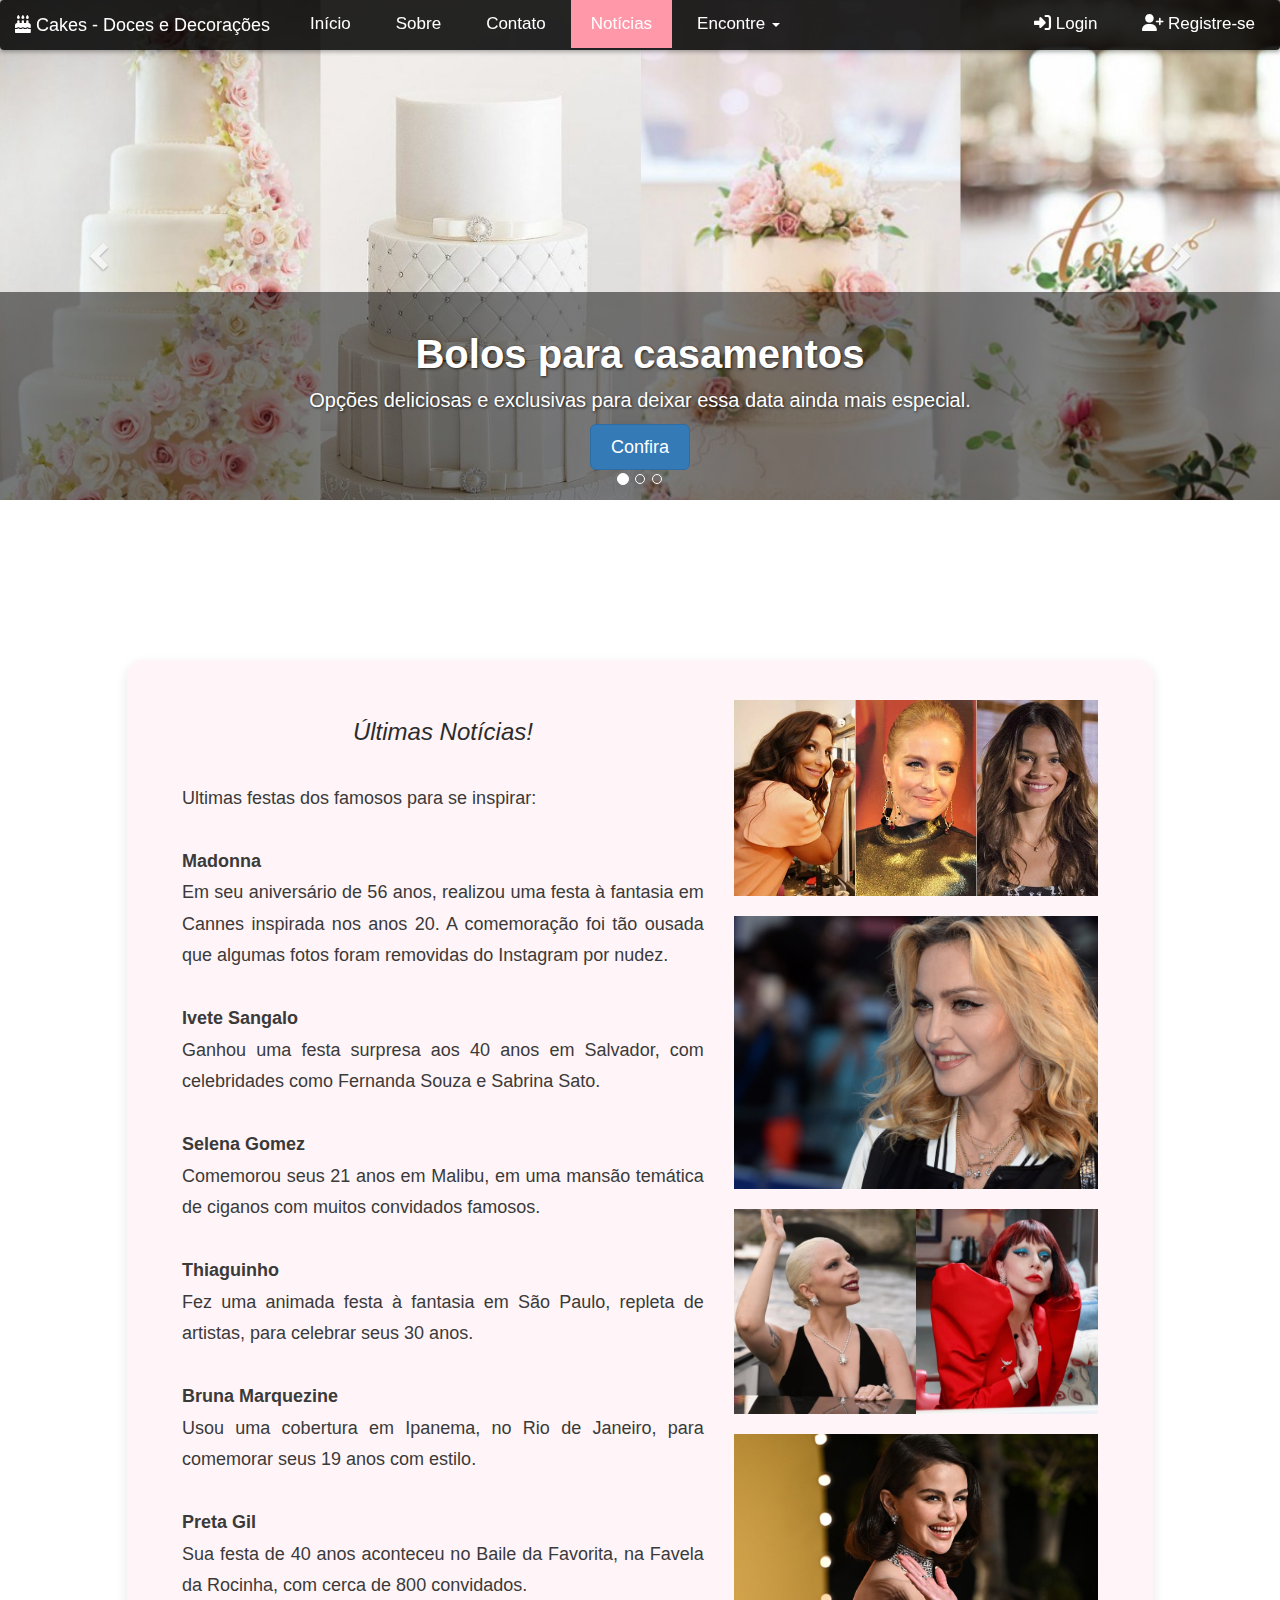
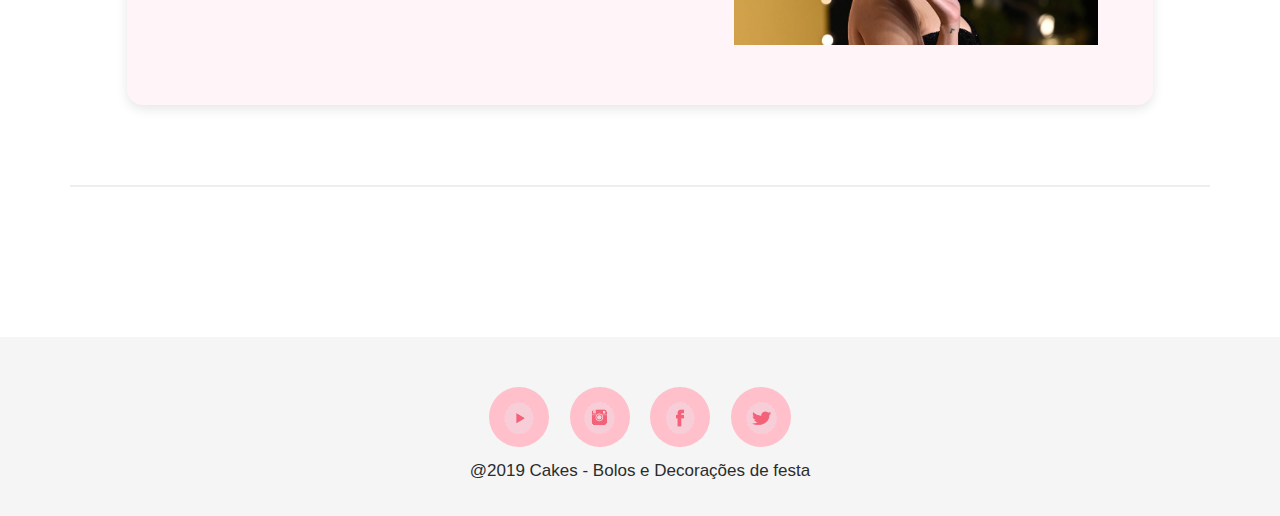
<file: noticias.html>
<!DOCTYPE html>
<html lang="pt-br">
  <head>
    <meta charset="utf-8" />
    <meta http-equiv="X-UA-Compatible" content="IE=edge" />
    <meta name="viewport" content="width=device-width, initial-scale=1" />
    <title>Notícias</title>
    <link rel="icon" href="./imagens/iconepagina.png" />

    <!-- Bootstrap CSS -->
    <link href="./css/bootstrap.min.css" rel="stylesheet" />
    <link href="./css/carousel.css" rel="stylesheet" />
    <link href="./css/style.css" rel="stylesheet" />

    <!-- Font Awesome para ícones -->
    <link
      rel="stylesheet"
      href="https://cdnjs.cloudflare.com/ajax/libs/font-awesome/6.5.0/css/all.min.css"
    />
  </head>

  <body class="sem-zoom">
    <!-- Navbar -->
    <div class="navbar-wrapper">
      <div class="container">
        <nav class="navbar navbar-inverse navbar-fixed-top">
          <div class="container">
            <div class="navbar-header">
              <button
                type="button"
                class="navbar-toggle collapsed"
                data-toggle="collapse"
                data-target="#navbar-main"
                aria-expanded="false"
                aria-controls="navbar-main"
              >
                <span class="sr-only">Toggle navigation</span>
                <span class="icon-bar"></span>
                <span class="icon-bar"></span>
                <span class="icon-bar"></span>
              </button>
              <a class="navbar-brand" href="index.html"
                ><i class="fa-solid fa-cake-candles"></i> Cakes - Doces e
                Decorações</a
              >
            </div>
            <div id="navbar-main" class="collapse navbar-collapse">
              <ul class="nav navbar-nav">
                <li><a href="index.html">Início</a></li>
                <li><a href="sobrenos.html#sobrenos">Sobre</a></li>
                <li><a href="contato.html#contato">Contato</a></li>
                <li class="active">
                  <a href="noticias.html#noticias">Notícias</a>
                </li>
                <li class="dropdown">
                  <a
                    href="#"
                    class="dropdown-toggle"
                    data-toggle="dropdown"
                    role="button"
                    aria-haspopup="true"
                    aria-expanded="false"
                    >Encontre <span class="caret"></span
                  ></a>
                  <ul class="dropdown-menu">
                    <li><a href="cursos.html#cursos">Cursos</a></li>
                    <li><a href="receitas.html#receitas">Receitas</a></li>
                    <li><a href="decoracoes.html#decoracoes">Decorações</a></li>
                    <li role="separator" class="divider"></li>
                    <li class="dropdown-header">Portfólio</li>
                    <li><a href="doces.html#doces">Doces</a></li>
                    <li><a href="bolos.html#bolos">Bolos</a></li>
                  </ul>
                </li>
              </ul>
              <ul class="nav navbar-nav navbar-right">
                <li>
                  <a href="login.html"
                    ><i class="fa-solid fa-right-to-bracket"></i> Login</a
                  >
                </li>
                <li>
                  <a href="login.html"
                    ><i class="fa-solid fa-user-plus"></i> Registre-se</a
                  >
                </li>
              </ul>
            </div>
          </div>
        </nav>
      </div>
    </div>

    <!-- Carousel -->
    <div id="myCarousel" class="carousel slide" data-ride="carousel">
      <ol class="carousel-indicators">
        <li data-target="#myCarousel" data-slide-to="0" class="active"></li>
        <li data-target="#myCarousel" data-slide-to="1"></li>
        <li data-target="#myCarousel" data-slide-to="2"></li>
      </ol>
      <div class="carousel-inner" role="listbox">
        <div class="item active">
          <img
            class="first-slide"
            src="./imagens/banner1.jpg"
            alt="First slide"
          />
          <div class="container">
            <div class="carousel-caption">
              <h1>Bolos para casamentos</h1>
              <p>
                Opções deliciosas e exclusivas para deixar essa data ainda mais
                especial.
              </p>
              <p>
                <a
                  class="btn btn-lg btn-primary"
                  href="bolos.html"
                  role="button"
                  >Confira</a
                >
              </p>
            </div>
          </div>
        </div>
        <div class="item">
          <img
            class="second-slide"
            src="./imagens/banner2.jpg"
            alt="Second slide"
          />
          <div class="container">
            <div class="carousel-caption">
              <h1>Bolos de aniversário</h1>
              <p>Lindos e deliciosos bolos para festas de aniversário!</p>
              <p>
                <a
                  class="btn btn-lg btn-primary"
                  href="bolos.html"
                  role="button"
                  >Confira</a
                >
              </p>
            </div>
          </div>
        </div>
        <div class="item">
          <img
            class="third-slide"
            src="./imagens/banner3.jpg"
            alt="Third slide"
          />
          <div class="container">
            <div class="carousel-caption">
              <h1>Decorações para festas</h1>
              <p>
                Somos especialistas em decorações de festas de aniversário,
                casamento e demais ocasiões.
              </p>
              <p>
                <a
                  class="btn btn-lg btn-primary"
                  href="decoracoes.html"
                  role="button"
                  >Confira</a
                >
              </p>
            </div>
          </div>
        </div>
      </div>

      <a
        class="left carousel-control"
        href="#myCarousel"
        role="button"
        data-slide="prev"
      >
        <span
          class="glyphicon glyphicon-chevron-left"
          aria-hidden="true"
        ></span>
        <span class="sr-only">Previous</span>
      </a>
      <a
        class="right carousel-control"
        href="#myCarousel"
        role="button"
        data-slide="next"
      >
        <span
          class="glyphicon glyphicon-chevron-right"
          aria-hidden="true"
        ></span>
        <span class="sr-only">Next</span>
      </a>
    </div>
    <!-- /.carousel -->

    <!-- Content Section -->
    <div class="container marketing">
      <div id="noticias" class="row featurette">
        <div class="col-md-7">
          <h3 class="featurette-head">Últimas Notícias!</h3>
          <br />
          <p class="lead">
            Ultimas festas dos famosos para se inspirar:<br /><br />
            <strong>Madonna</strong><br />
            Em seu aniversário de 56 anos, realizou uma festa à fantasia em
            Cannes inspirada nos anos 20. A comemoração foi tão ousada que
            algumas fotos foram removidas do Instagram por nudez.<br /><br />
            <strong>Ivete Sangalo</strong><br />
            Ganhou uma festa surpresa aos 40 anos em Salvador, com celebridades
            como Fernanda Souza e Sabrina Sato.<br /><br />
            <strong>Selena Gomez</strong><br />
            Comemorou seus 21 anos em Malibu, em uma mansão temática de ciganos
            com muitos convidados famosos.<br /><br />
            <strong>Thiaguinho</strong><br />
            Fez uma animada festa à fantasia em São Paulo, repleta de artistas,
            para celebrar seus 30 anos.<br /><br />
            <strong>Bruna Marquezine</strong><br />
            Usou uma cobertura em Ipanema, no Rio de Janeiro, para comemorar
            seus 19 anos com estilo.<br /><br />
            <strong>Preta Gil</strong><br />
            Sua festa de 40 anos aconteceu no Baile da Favorita, na Favela da
            Rocinha, com cerca de 800 convidados.
          </p>
        </div>
        <div class="col-md-5">
          <div class="news-images">
            <img
              src="imagens/noticias1.jpg"
              class="featurette-image img-responsive center-block"
              alt="Famosos"
              style="margin-bottom: 20px"
            />
            <img
              src="imagens/noticias2.jpg"
              class="featurette-image img-responsive center-block"
              alt="Madonna"
              style="margin-bottom: 20px"
            />
            <img
              src="imagens/noticias3.jpg"
              class="featurette-image img-responsive center-block"
              alt="Lady Gaga"
              style="margin-bottom: 20px"
            />
            <img
              src="imagens/noticias4.jpg"
              class="featurette-image img-responsive center-block"
              alt="Selena"
              style="margin-bottom: 20px"
            />
          </div>
        </div>
      </div>

      <hr class="featurette-divider" />
    </div>
    <!-- /.container -->

    <!-- Footer -->
    <footer>
      <div class="footer-links">
        <a
          href="https://www.youtube.com/"
          target="_blank"
          data-toggle="tooltip"
          title="Assista"
        >
          <img class="logofooter" src="imagens/youtube.png" />
        </a>
        <a
          href="http://instagram.com/"
          target="_blank"
          data-toggle="tooltip"
          title="Compartilhe"
        >
          <img class="logofooter" src="imagens/instagram.png" />
        </a>
        <a
          href="https://www.facebook.com/"
          target="_blank"
          data-toggle="tooltip"
          title="Compartilhe"
        >
          <img class="logofooter" src="imagens/facebook.png" />
        </a>
        <a
          href="https://www.twitter.com/"
          target="_blank"
          data-toggle="tooltip"
          title="Comente"
        >
          <img class="logofooter" src="imagens/twitter.png" />
        </a>
      </div>
      <p class="text-center">@2019 Cakes - Bolos e Decorações de festa</p>
    </footer>

    <!-- JavaScript -->
    <script type="text/javascript" src="./js/jquery-3.2.1.min.js"></script>
    <script type="text/javascript" src="./js/bootstrap.min.js"></script>
    <script type="text/javascript" src="./js/script.js"></script>
  </body>
</html>
</file>
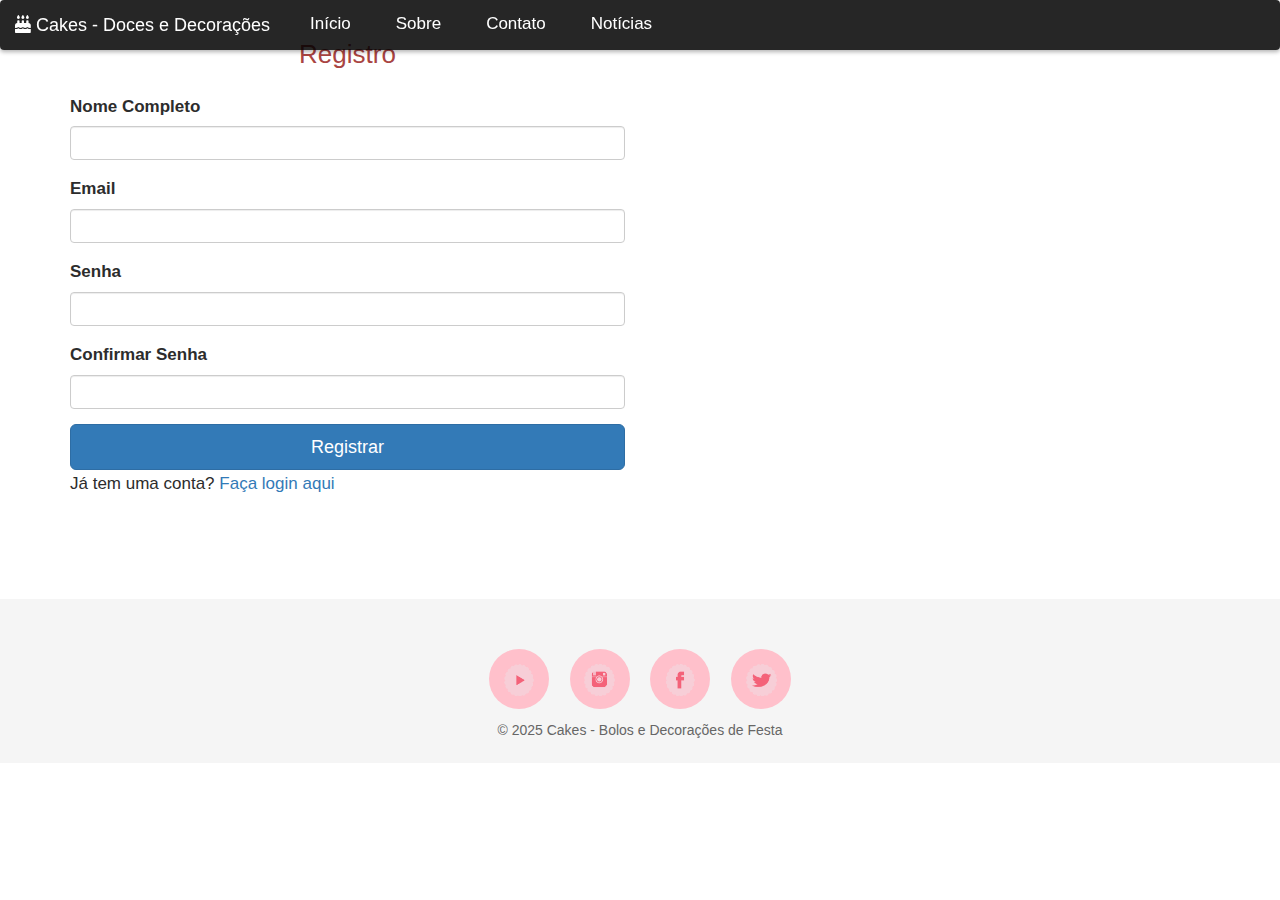
<file: registrar.html>
<!DOCTYPE html>
<html lang="pt-br">
  <head>
    <meta charset="utf-8" />
    <meta http-equiv="X-UA-Compatible" content="IE=edge" />
    <meta name="viewport" content="width=device-width, initial-scale=1" />
    <title>Registro - Cakes</title>
    <link rel="icon" href="./imagens/iconepagina.png" />

    <!-- Bootstrap CSS -->
    <link href="./css/bootstrap.min.css" rel="stylesheet" />
    <link href="./css/carousel.css" rel="stylesheet" />
    <link href="./css/style.css" rel="stylesheet" />

    <!-- Font Awesome para ícones -->
    <link
      rel="stylesheet"
      href="https://cdnjs.cloudflare.com/ajax/libs/font-awesome/6.5.0/css/all.min.css"
    />
  </head>
  <body class="index-page sem-zoom">
    <div class="navbar-wrapper">
      <div class="container">
        <nav class="navbar navbar-inverse navbar-fixed-top">
          <div class="container">
            <div class="navbar-header">
              <button
                type="button"
                class="navbar-toggle collapsed"
                data-toggle="collapse"
                data-target="#navbar-main"
                aria-expanded="false"
                aria-controls="navbar-main"
              >
                <span class="sr-only">Toggle navigation</span>
                <span class="icon-bar"></span>
                <span class="icon-bar"></span>
                <span class="icon-bar"></span>
              </button>
              <a class="navbar-brand" href="index.html"
                ><i class="fa-solid fa-cake-candles"></i> Cakes - Doces e
                Decorações</a
              >
            </div>
            <div id="navbar-main" class="collapse navbar-collapse">
              <ul class="nav navbar-nav">
                <li><a href="index.html">Início</a></li>
                <li><a href="sobrenos.html#sobrenos">Sobre</a></li>
                <li><a href="contato.html#contato">Contato</a></li>
                <li><a href="noticias.html#noticias">Notícias</a></li>
              </ul>
            </div>
          </div>
        </nav>
      </div>
    </div>

    <div class="container marketing">
      <div class="row justify-content-center">
        <div class="col-lg-6 col-md-8 col-sm-10">
          <h2 class="titulo">Registro</h2>
          <form action="dashboard.html" method="POST" class="form-login">
            <div class="form-group">
              <label for="nome">Nome Completo</label>
              <input
                type="text"
                class="form-control"
                id="nome"
                name="nome"
                required
              />
            </div>
            <div class="form-group">
              <label for="email">Email</label>
              <input
                type="email"
                class="form-control"
                id="email"
                name="email"
                required
              />
            </div>
            <div class="form-group">
              <label for="senha">Senha</label>
              <input
                type="password"
                class="form-control"
                id="senha"
                name="senha"
                required
              />
            </div>
            <div class="form-group">
              <label for="confirmar-senha">Confirmar Senha</label>
              <input
                type="password"
                class="form-control"
                id="confirmar-senha"
                name="confirmar-senha"
                required
              />
            </div>
            <button type="submit" class="btn btn-primary btn-lg btn-block">
              Registrar
            </button>
          </form>
          <p class="mt-3">
            Já tem uma conta? <a href="login.html">Faça login aqui</a>
          </p>
        </div>
      </div>
    </div>

    <footer>
      <div class="footer-links">
        <a href="https://youtube.com" target="_blank"
          ><img src="imagens/youtube.png" alt="YouTube"
        /></a>
        <a href="https://instagram.com" target="_blank"
          ><img src="imagens/instagram.png" alt="Instagram"
        /></a>
        <a href="https://facebook.com" target="_blank"
          ><img src="imagens/facebook.png" alt="Facebook"
        /></a>
        <a href="https://twitter.com" target="_blank"
          ><img src="imagens/twitter.png" alt="Twitter"
        /></a>
      </div>
      <div class="footer-copy">© 2025 Cakes - Bolos e Decorações de Festa</div>
    </footer>

    <!-- Scripts -->
    <script src="./js/jquery-3.2.1.min.js"></script>
    <script src="./js/bootstrap.min.js"></script>
    <script src="./js/script.js"></script>
  </body>
</html>
</file>
<file: css/carousel.css>
/* GLOBAL STYLES
 * Padding below the footer and lighter body text
* -------------------------------------------------- */

body {
  padding-bottom: 40px;
  color: #5a5a5a;
}


/* CUSTOMIZE THE NAVBAR
-------------------------------------------------- */

.navbar-wrapper {
  position: absolute;
  top: 0;
  right: 0;
  left: 0;
  z-index: 20;
}

.navbar-wrapper>.container {
  padding-right: 0;
  padding-left: 0;
}

.navbar-wrapper .navbar {
  padding-right: 15px;
  padding-left: 15px;
}

.navbar-wrapper .navbar .container {
  width: auto;
}


/* CUSTOMIZE THE CAROUSEL
-------------------------------------------------- */

.carousel {
  height: 500px;
  margin-bottom: 60px;
}

.carousel-inner {
  height: 100%;
}

.carousel .item {
  height: 500px;
  background-color: #000;
  transition: transform 0.5s ease-in-out;
}

.carousel-inner>.item>img {
  position: absolute;
  top: 0;
  left: 0;
  min-width: 100%;
  height: 500px;
  object-fit: cover;
}

.carousel-indicators {
  bottom: 10px;
  /* Aumente esse valor para descer mais */
}

@media (min-width: 768px) {
  .carousel-indicators {
    bottom: -5px;
    /* Em telas maiores, pode descer ainda mais */
  }
}


/* CAPTION FAIXA */

.carousel-caption {
  position: absolute;
  bottom: 0;
  left: 0;
  width: 100%;
  background: rgba(0, 0, 0, 0.5);
  /* faixa escura semi-transparente */
  color: #fff;
  padding: 20px;
  text-align: center;
  text-shadow: 1px 1px 3px rgba(0, 0, 0, 0.7);
  z-index: 10;
}

.carousel-caption h1 {
  font-size: 32px;
  font-weight: bold;
}

.carousel-caption p {
  font-size: 18px;
  margin-bottom: 10px;
}

.carousel-caption .btn {
  font-size: 16px;
  padding: 10px 20px;
}


/* CONTROLES DO CAROUSEL */

.carousel-control.left,
.carousel-control.right {
  background-image: none;
  color: #fff;
  font-size: 30px;
}


/* MARKETING CONTENT
-------------------------------------------------- */

.marketing .col-lg-4 {
  margin-bottom: 20px;
  text-align: center;
}

.marketing h2 {
  font-weight: 400;
}

.marketing .col-lg-4 p {
  margin-right: 10px;
  margin-left: 10px;
}


/* Featurettes */

.featurette-divider {
  margin: 80px 0;
}

.featurette-heading {
  font-weight: 300;
  line-height: 1;
  letter-spacing: -1px;
}

.featurette-head {
  text-align: center;
  line-height: 1;
  font-weight: 200;
  font-style: italic;
}


/* RESPONSIVE CSS
-------------------------------------------------- */

@media (min-width: 768px) {
  .navbar-wrapper {
    margin-top: 20px;
  }

  .navbar-wrapper .container {
    padding-right: 15px;
    padding-left: 15px;
  }

  .navbar-wrapper .navbar {
    padding-right: 0;
    padding-left: 0;
    border-radius: 4px;
  }

  .carousel-caption h1 {
    font-size: 40px;
  }

  .carousel-caption p {
    font-size: 20px;
    line-height: 1.4;
  }

  .featurette-heading {
    font-size: 50px;
  }
}

@media (min-width: 992px) {
  .featurette-heading {
    margin-top: 50px;
  }

  @media (min-width: 990px) {
    .table {
      text-align: center;
      border-radius: 8px;
      padding-right: 50px;
      padding-left: 50px;
    }
  }
}
</file>
<file: css/style.css>
:root {
    --cor-primaria: #ff99aa;
    --cor-hover: #ffccff;
    --cor-fundo-footer: #f5f5f5;
    --cor-titulo: #a94442;
    --cor-texto: #2c2c2c;
    --cor-subtitulo: #4a4a4a;
    --cor-destaque: #d6336c;
}

/* ===============================
   Base
   =============================== */
html {
    scroll-behavior: smooth;
}

body {
    font-family: 'Segoe UI', Tahoma, Geneva, Verdana, sans-serif;
    font-size: 17px;
    line-height: 1.7;
    background-color: #fff;
    color: var(--cor-texto);
    margin: 0;
    padding: 0;
}

/* ===============================
   Layout Containers
   =============================== */
.container.marketing {
    padding: 20px 0 50px;
    max-width: 1140px;
    margin: 0 auto;
}

.mb-4 {
    margin-bottom: 30px;
}

/* ===============================
   Navbar
   =============================== */
.navbar-wrapper {
    position: fixed;
    top: 0;
    left: 0;
    width: 100%;
    z-index: 1000;
}

.navbar {
    margin: 0;
    border: none;
    border-radius: 0;
    background-color: rgba(0, 0, 0, 0.85);
    box-shadow: 0 2px 4px rgba(0, 0, 0, 0.3);
}

.navbar-nav {
    display: flex;
    flex-wrap: wrap;
    gap: 5px;
}

.navbar-inverse .navbar-nav>li>a {
    color: #fff !important;
    padding: 14px 20px;
    display: block;
    white-space: nowrap;
}

.navbar-inverse .navbar-nav>li>a:hover {
    color: var(--cor-hover) !important;
    background-color: rgba(255, 255, 255, 0.1);
}

.navbar-inverse .navbar-nav>li.active>a,
.navbar-inverse .navbar-nav>li.active>a:focus,
.navbar-inverse .navbar-nav>li.active>a:hover {
    background-color: var(--cor-primaria) !important;
    color: #fff !important;
}

/* Dropdown */
.navbar .dropdown-menu {
    background-color: rgba(0, 0, 0, 0.85);
    border: 1px solid #444;
}

.navbar .dropdown-menu li a {
    color: #fff;
    padding: 10px 20px;
}

.navbar .dropdown-menu li a:hover {
    background-color: var(--cor-primaria);
    color: var(--cor-hover);
}

/* ===============================
   Carrossel
   =============================== */
.carousel {
    margin-bottom: 60px;
}

.carousel-inner>.item>img {
    width: 100%;
    height: auto;
    object-fit: cover;
}

.carousel-caption .btn {
    padding: 10px 20px;
    font-size: 18px;
}

/* ===============================
   Botões
   =============================== */
.btn-default {
    background-color: #f8f8f8;
    border-color: #ddd;
    transition: background-color 0.3s, border-color 0.3s;
}

.btn-default:hover {
    background-color: #e0e0e0;
    border-color: #bbb;
}

/* ===============================
   Galeria
   =============================== */
.titulo {
    text-align: center;
    font-size: 26px;
    margin-bottom: 24px;
    color: var(--cor-titulo);
    font-weight: bold;
}

.galeria-grid {
    display: grid;
    grid-template-columns: repeat(auto-fill, minmax(200px, 1fr));
    gap: 20px;
    padding: 0 20px;
}

.galeria-item {
    text-align: center;
    background-color: #fff;
    border: 1px solid #ddd;
    border-radius: 8px;
    padding: 10px;
    transition: transform 0.3s, box-shadow 0.3s;
}

.galeria-item:hover {
    transform: translateY(-5px);
    box-shadow: 0 4px 8px rgba(0, 0, 0, 0.2);
}

.galeria-item img {
    max-width: 100%;
    height: auto;
    border-radius: 6px;
}

.galeria-item h4 {
    margin-top: 10px;
    font-size: 16px;
    color: #333;
    font-weight: 600;
}

/* ===============================
   Imagens
   =============================== */
.img-thumbnail {
    border-radius: 12px;
    transition: transform 0.3s ease;
    max-height: 250px;
    object-fit: cover;
}

body:not(.sem-zoom) .img-thumbnail:hover {
    transform: scale(1.05);
}

/* ===============================
   Rodapé
   =============================== */
footer {
    background-color: var(--cor-fundo-footer);
    padding: 20px 0;
    margin-top: 40px;
}

.footer-links {
    text-align: center;
    margin: 30px 0 10px;
}

.footer-links a {
    display: inline-block;
    width: 60px;
    height: 60px;
    margin: 0 8px;
    border-radius: 50%;
    background-color: #ffc0cb;
    text-align: center;
    line-height: 60px;
    transition: background-color 0.3s, transform 0.3s;
}

.footer-links a img {
    width: 32px;
    height: 32px;
    vertical-align: middle;
}

.footer-links a:hover,
.footer-links a img:hover,
.logofooter:hover {
    transform: scale(1.2);
}

.footer-links a:hover {
    background-color: var(--cor-primaria);
}

.footer-copy {
    text-align: center;
    margin-top: 10px;
    font-size: 14px;
    color: #666;
}

.logofooter {
    width: 32px;
    margin: 0 10px;
    transition: transform 0.3s;
}

/* ===============================
   Featurettes / Notícias
   =============================== */
.featurette {
    margin: 80px auto;
    padding: 40px;
    background-color: #fff5f8;
    border-radius: 16px;
    box-shadow: 0 4px 12px rgba(0, 0, 0, 0.1);
    width: 90%;
    max-width: 2600px;
}

.featurette h2 {
    font-size: 36px;
    color: var(--cor-destaque);
    margin-bottom: 20px;
    text-align: center;
    font-weight: bold;
}

.featurette p {
    font-size: 18px;
    color: #3a3a3a;
    line-height: 1.75;
    text-align: justify;
}

.featurette-divider {
    margin: 60px 0;
    border-top: 2px solid #eee;
}

/* Imagens em Receitas, Cursos e Decorações */
#receitas img,
#cursos img,
#decoracoes img,
.index-page .featurette img {
    width: 100%;
    max-width: 100%;
    height: auto;
    object-fit: contain;
    border-radius: 12px;
    box-shadow: 0 4px 15px rgba(0, 0, 0, 0.2);
    display: block;
    margin: 0 auto;
}

/* Responsividade */
@media (max-width: 992px) {
    .featurette {
        padding: 30px 20px;
    }
}

/* ===============================
   Exclusivos da index.html
   =============================== */
.index-page .featurette {
    max-width: 1200px;
    width: 100%;
    padding-left: 30px;
    padding-right: 30px;
}

.index-page .featurette img {
    max-height: 350px;
    box-shadow: 0 2px 8px rgba(0, 0, 0, 0.2);
}

.index-page body,
.index-page .carousel {
    margin-top: 70px;
}

.index-page .carousel {
    margin-bottom: 60px;
}

/* ===============================
   Exclusivos da doces.html
   =============================== */
.doces-page body {
    background: linear-gradient(to bottom, #fff8fb, #ffeef2);
    margin-top: 60px;
}

.doces-page .featurette {
    background-color: #ffffff;
    border-radius: 20px;
    padding: 60px 30px;
    margin: 40px auto 20px;
    max-width: 1100px;
    box-shadow: 0 10px 30px rgba(255, 153, 170, 0.15);
    position: relative;
    overflow: hidden;
    animation: fadeInUp 1s ease both;
}

.doces-page .featurette::before {
    content: '';
    position: absolute;
    top: -30px;
    right: -30px;
    width: 150px;
    height: 150px;
    background: radial-gradient(circle, rgba(255, 204, 221, 0.4), transparent 70%);
    border-radius: 50%;
    z-index: 0;
}

.doces-page .featurette h2 {
    font-family: 'Segoe Script', cursive;
    font-size: 38px;
    color: var(--cor-destaque);
    margin-bottom: 20px;
    position: relative;
    z-index: 1;
}

.doces-page .featurette p {
    font-size: 18px;
    color: #5c2a2a;
    line-height: 1.8;
    text-align: center;
    max-width: 800px;
    margin: 0 auto;
    position: relative;
    z-index: 1;
}

.doces-page .featurette img {
    display: block;
    width: 100%;
    max-width: 380px;
    height: 240px;
    margin: 30px auto 0;
    object-fit: cover;
    border-radius: 16px;
    box-shadow: 0 8px 25px rgba(255, 153, 170, 0.25);
    transition: transform 0.5s ease, box-shadow 0.5s ease;
    position: relative;
    z-index: 1;
}

.doces-page .featurette img:hover {
    transform: scale(1.07) rotate(-1.5deg);
    box-shadow: 0 12px 30px rgba(255, 102, 153, 0.4);
}

.doces-page .titulo {
    font-size: 36px;
    color: #c2185b;
    font-family: 'Arial', cursive;
    text-align: center;
    margin: 40px 0 30px;
}

/* Animação de entrada */
@keyframes fadeInUp {
    0% {
        opacity: 0;
        transform: translateY(30px);
    }

    100% {
        opacity: 1;
        transform: translateY(0);
    }
}

/* Reduzir espaço entre o carrossel e o conteúdo na doces.html */
.doces-page body {
    margin-top: 0 !important;
    padding-top: 0 !important;
}

.doces-page .carousel {
    margin-bottom: 20px !important;
}

.doces-page .featurette {
    margin-top: 0 !important;
    padding-top: 30px !important;
}

/* ===============================
   Efeitos visuais para doces.html
   =============================== */
.doces-page .featurette img {
    width: 220px;
    height: 220px;
    object-fit: cover;
    border: 4px solid #ffccdd;
    padding: 8px;
    border-radius: 16px;
    box-shadow: 0 6px 20px rgba(255, 153, 170, 0.3);
    transition: transform 0.4s ease, box-shadow 0.4s ease;
    cursor: pointer;
    display: block;
    margin: 20px auto 0;
}

.doces-page .featurette img:hover {
    transform: scale(1.08);
    box-shadow: 0 8px 24px rgba(214, 51, 108, 0.4);
}
</file>
